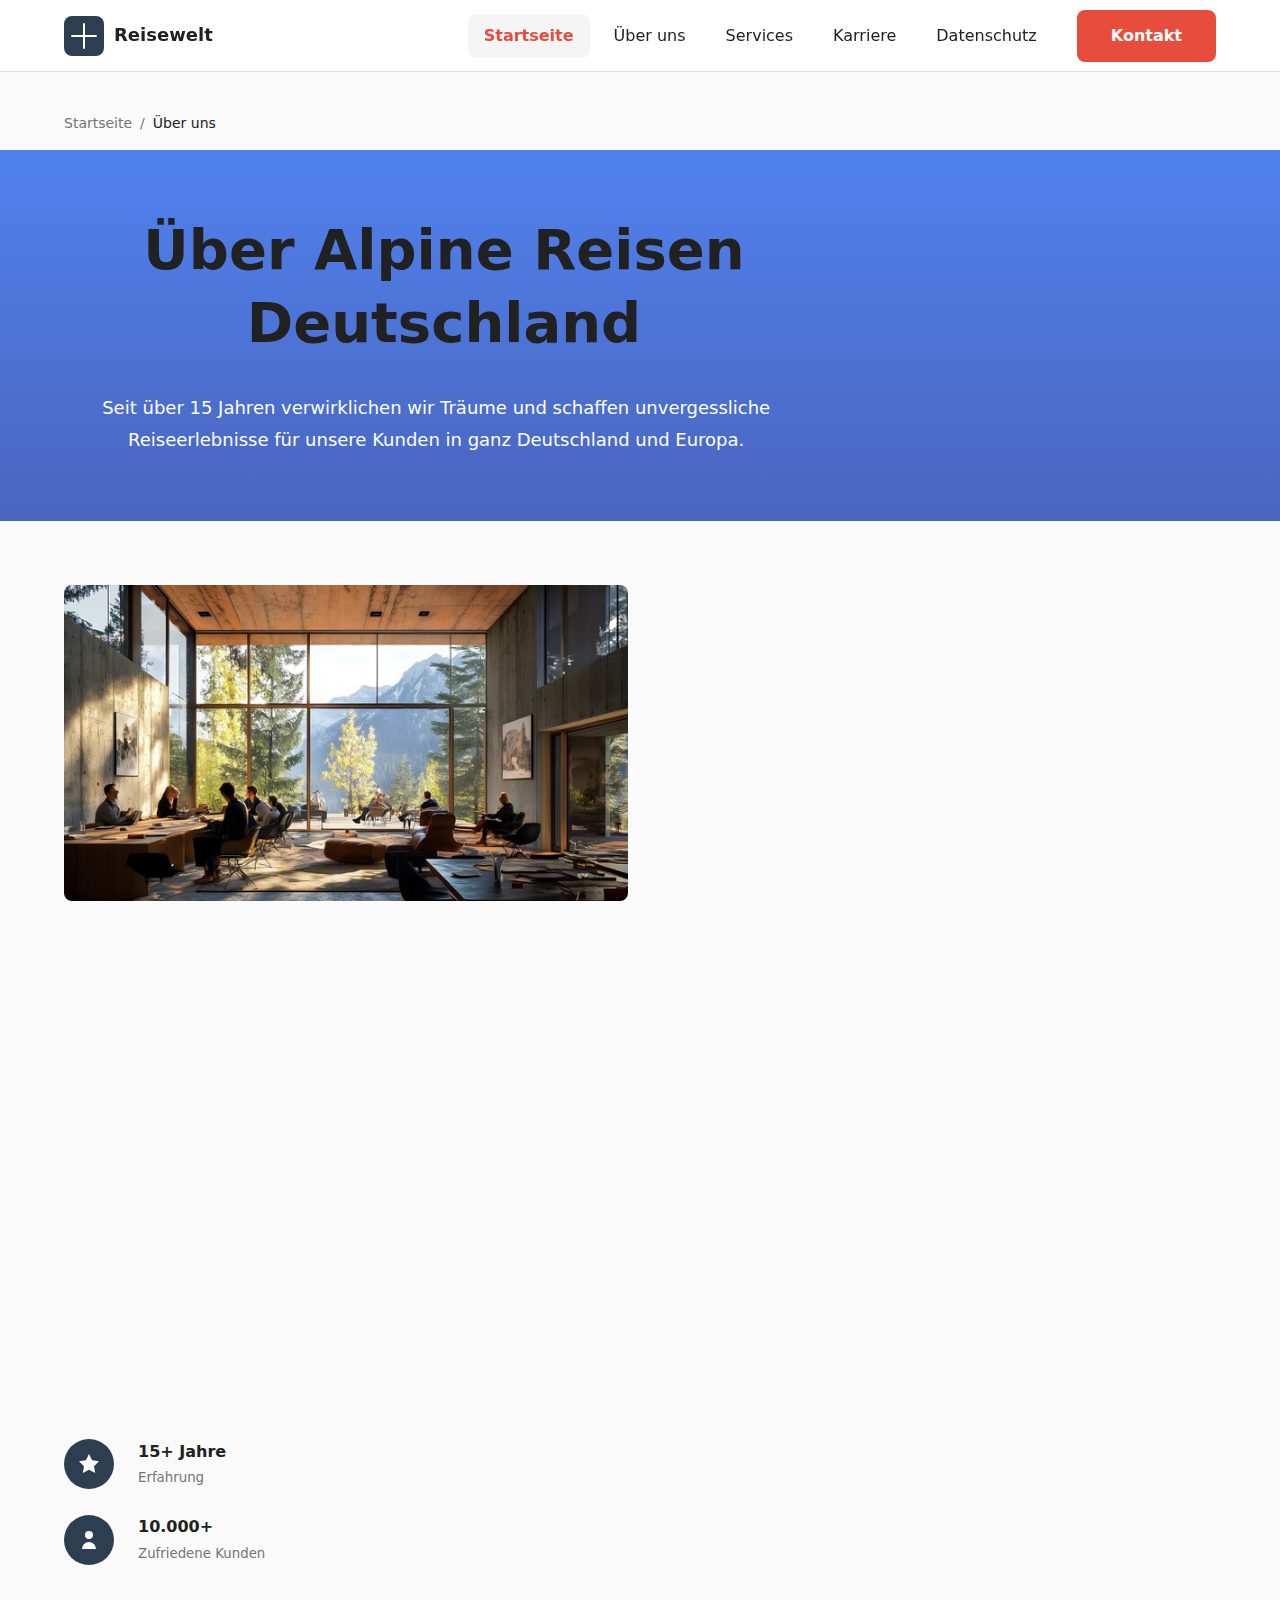
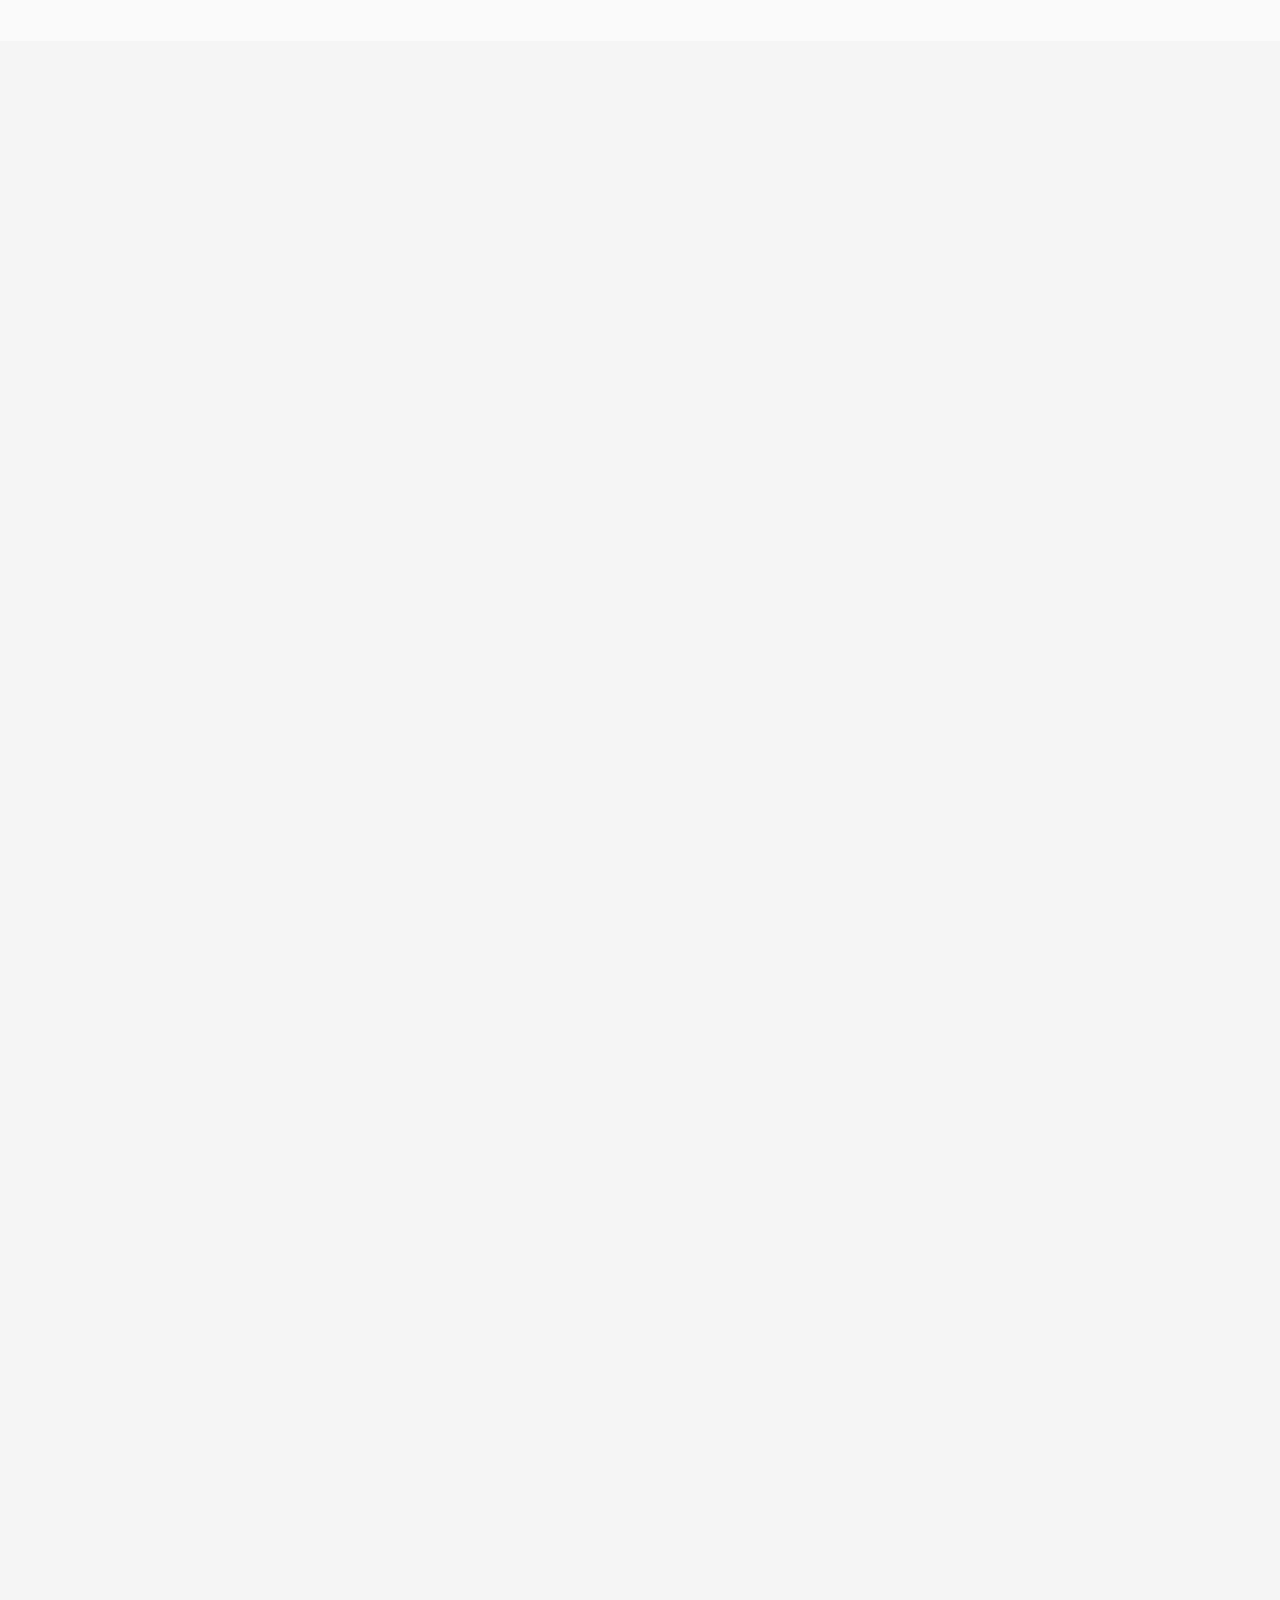
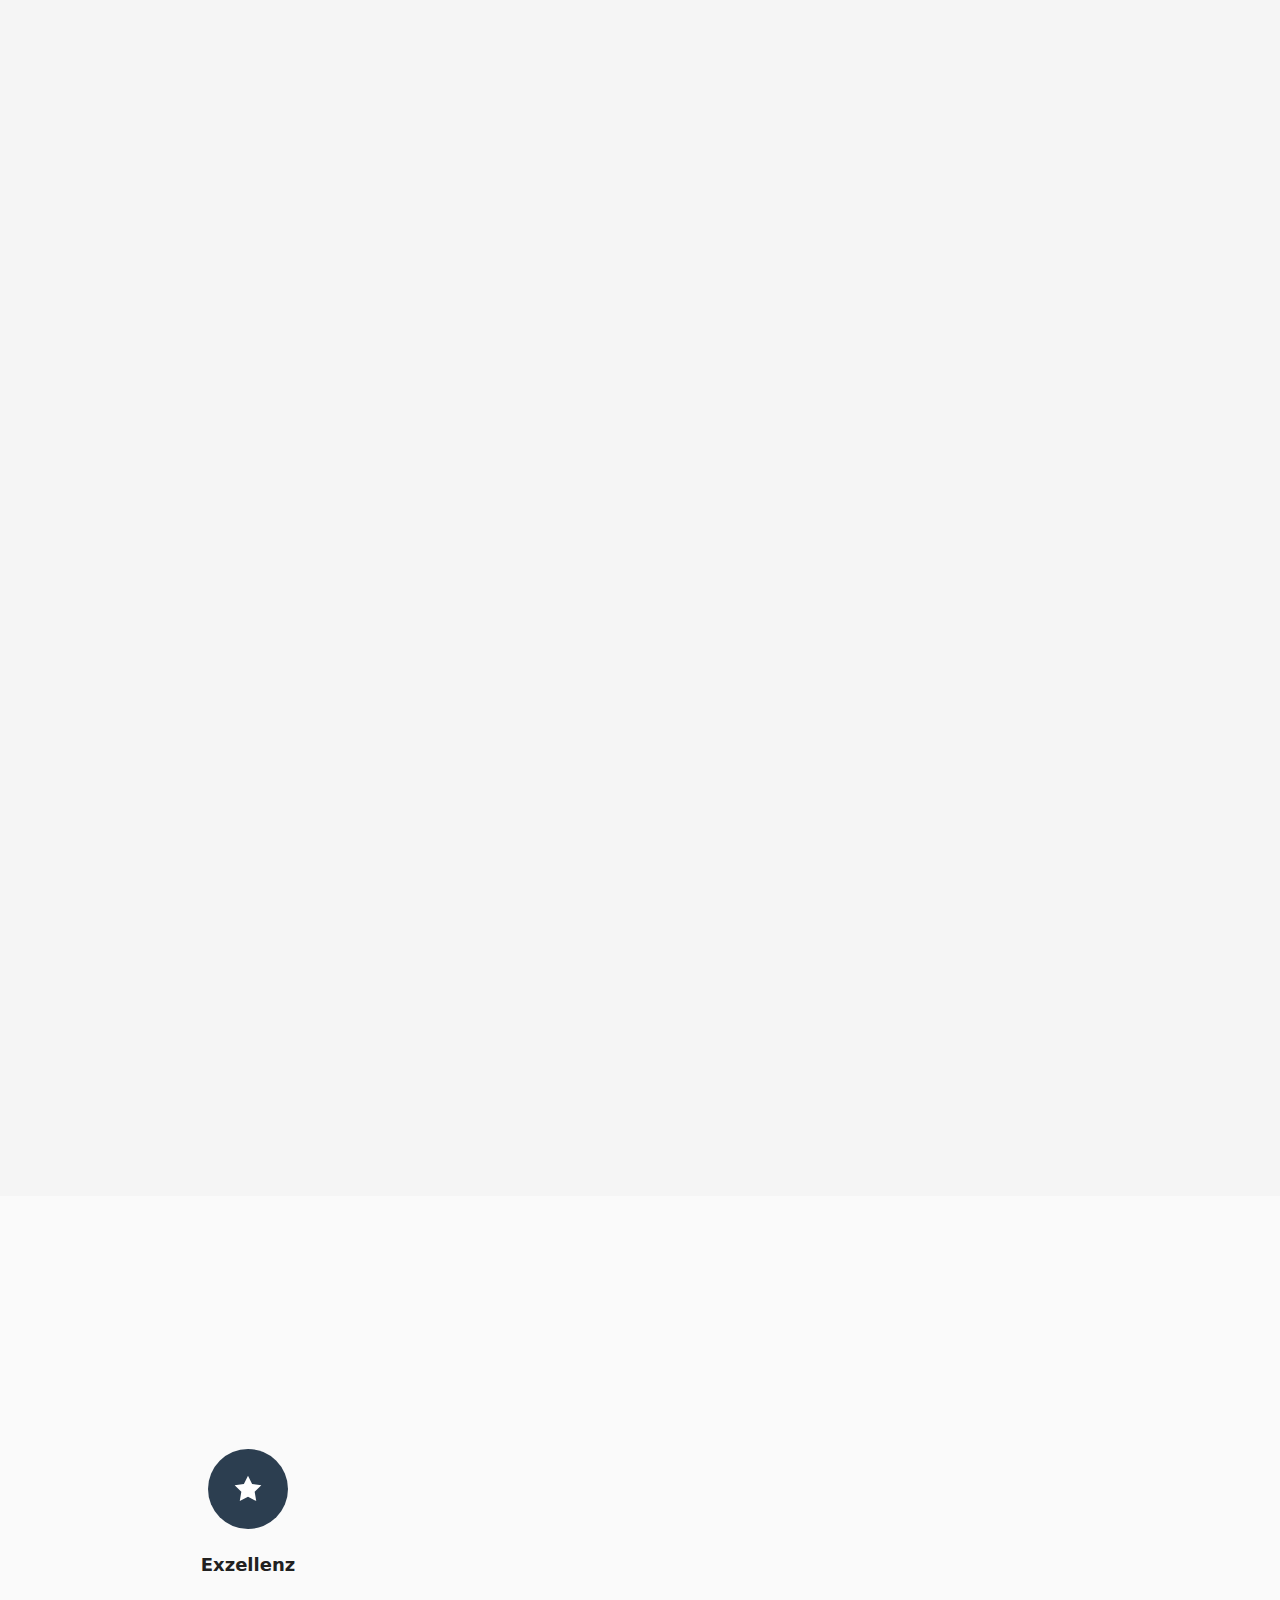
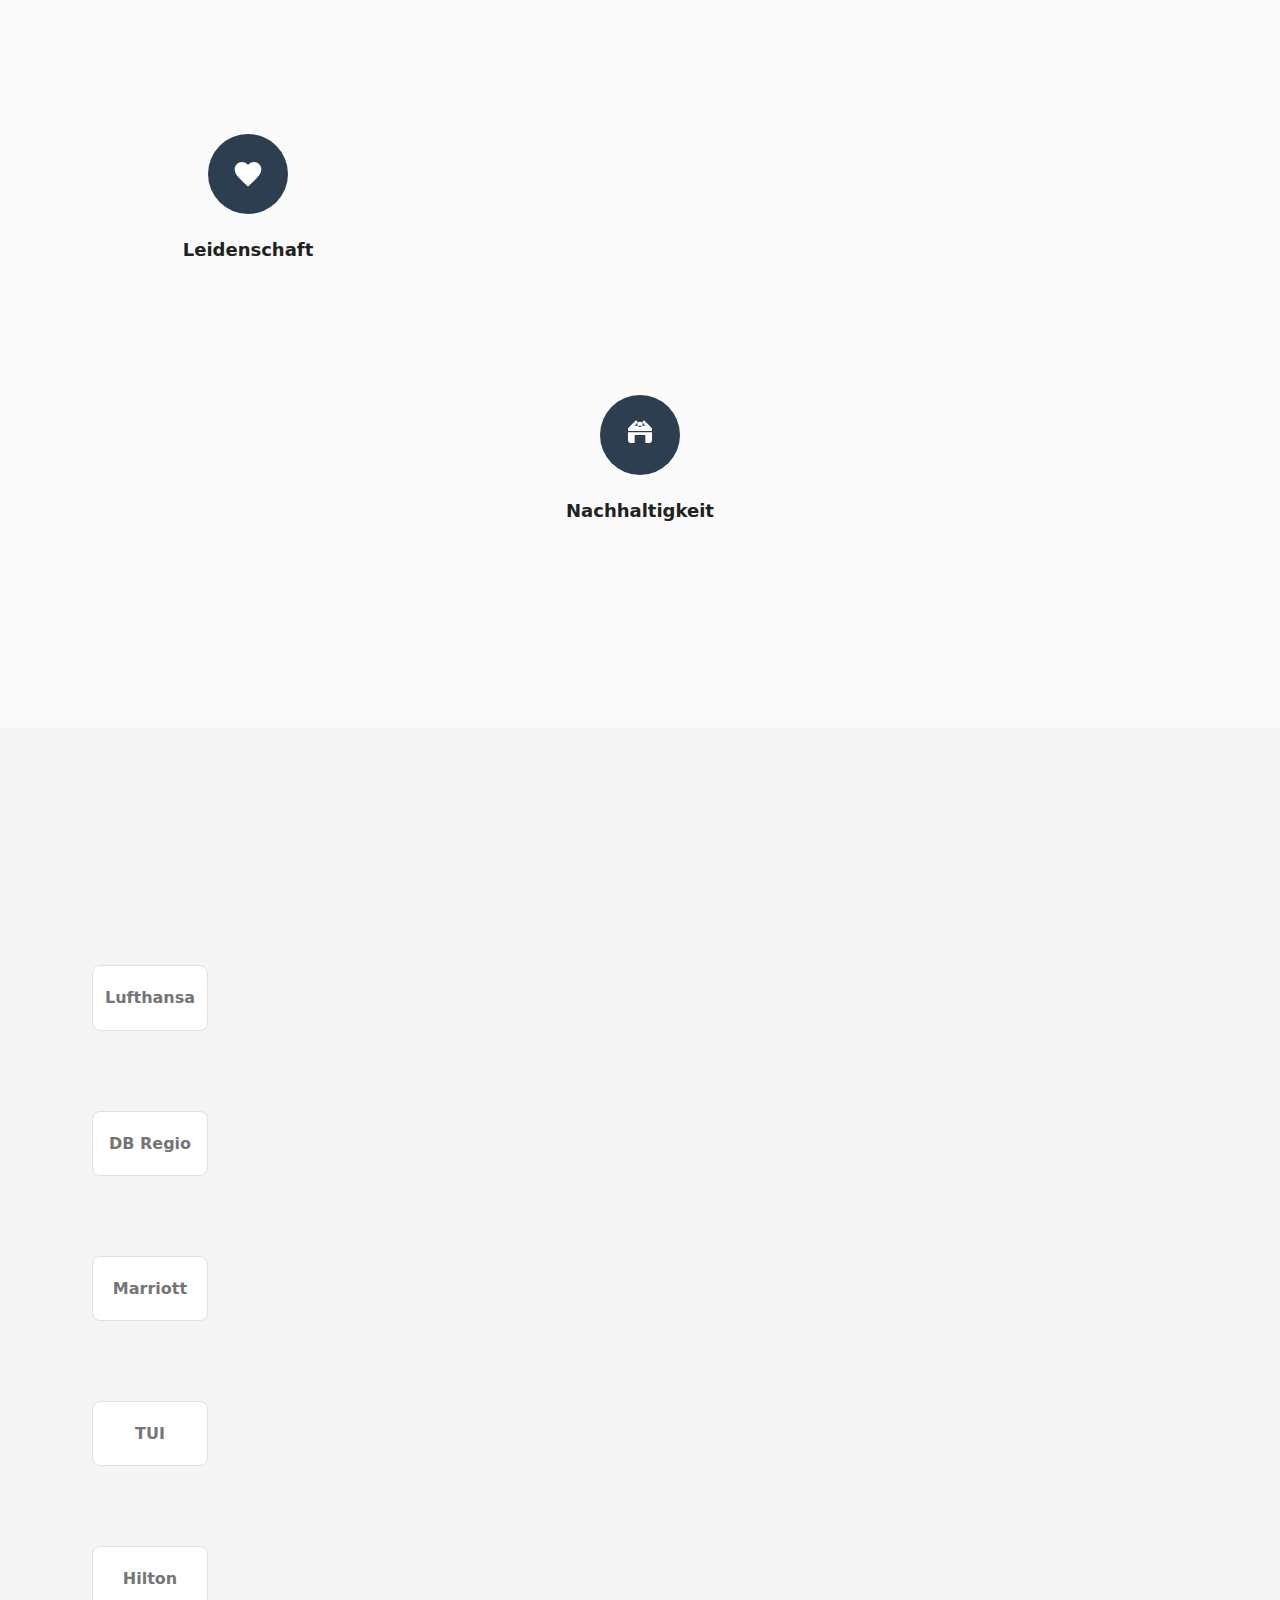
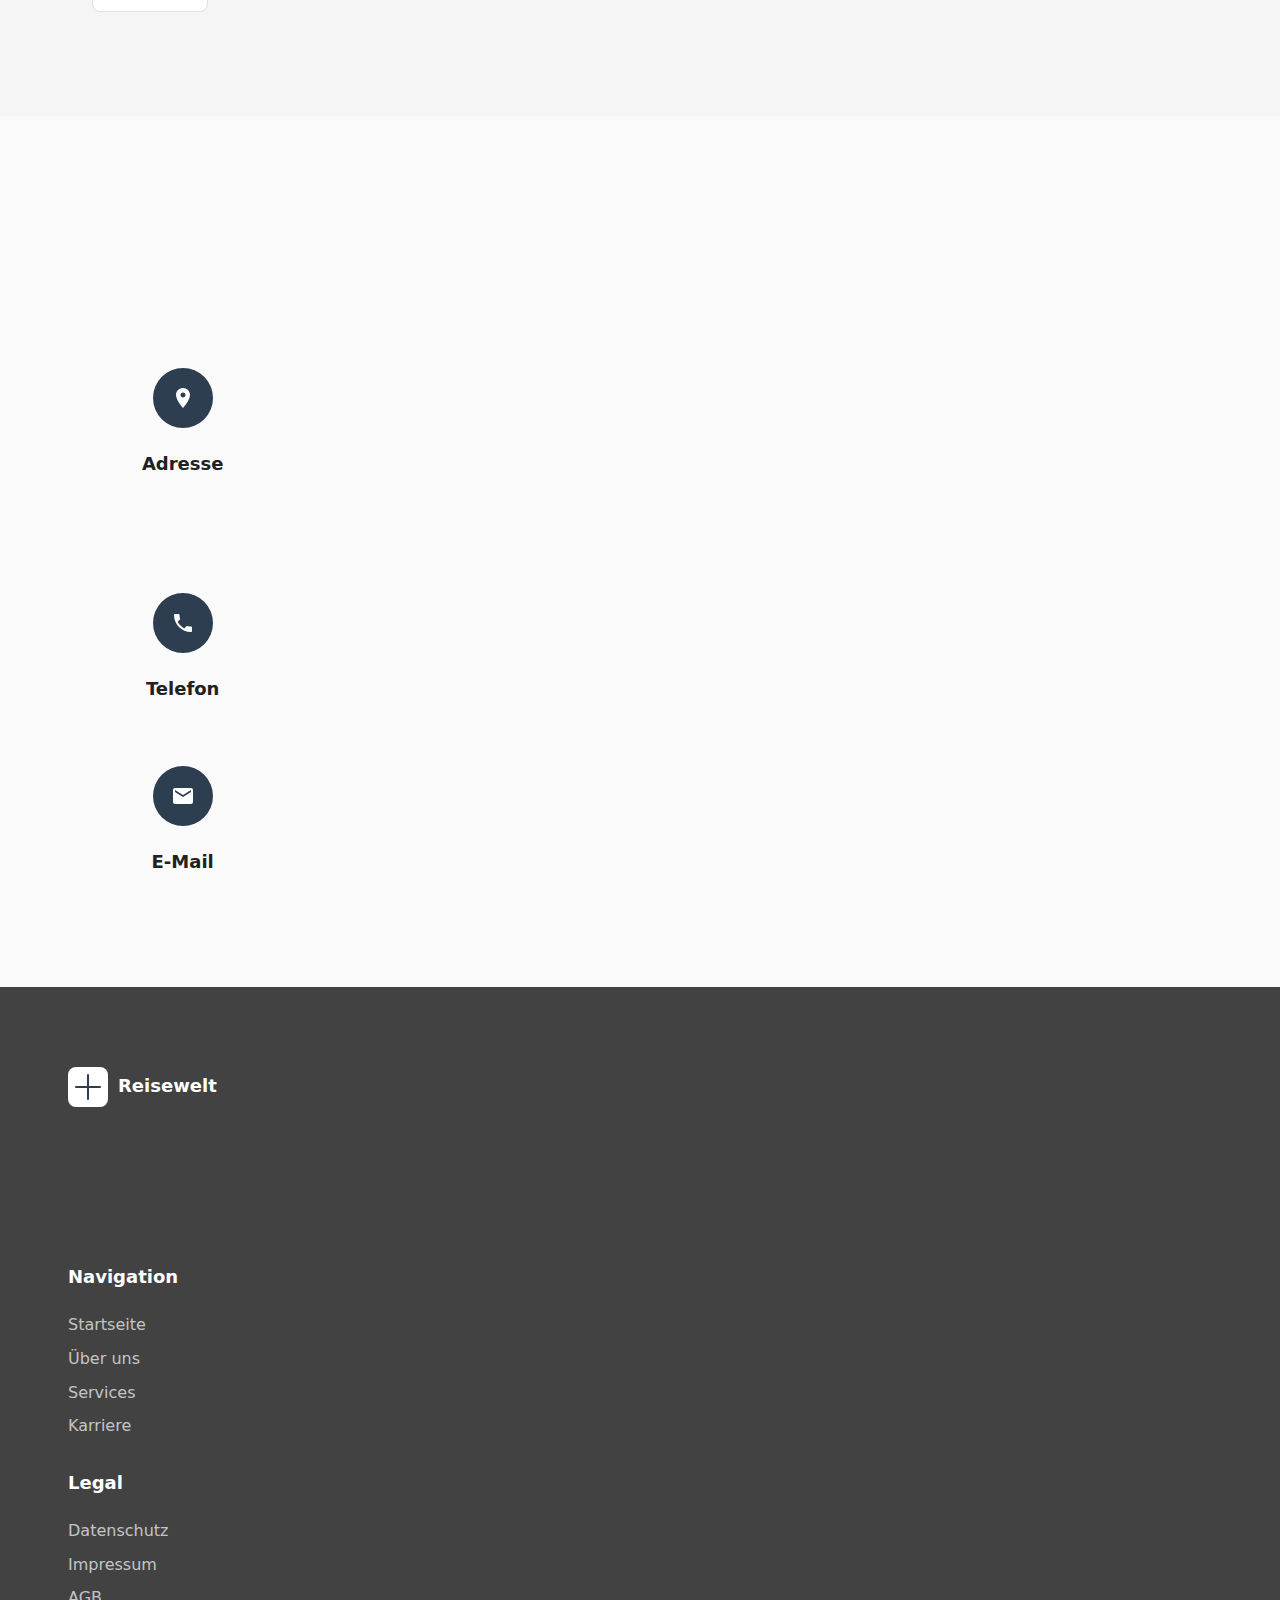
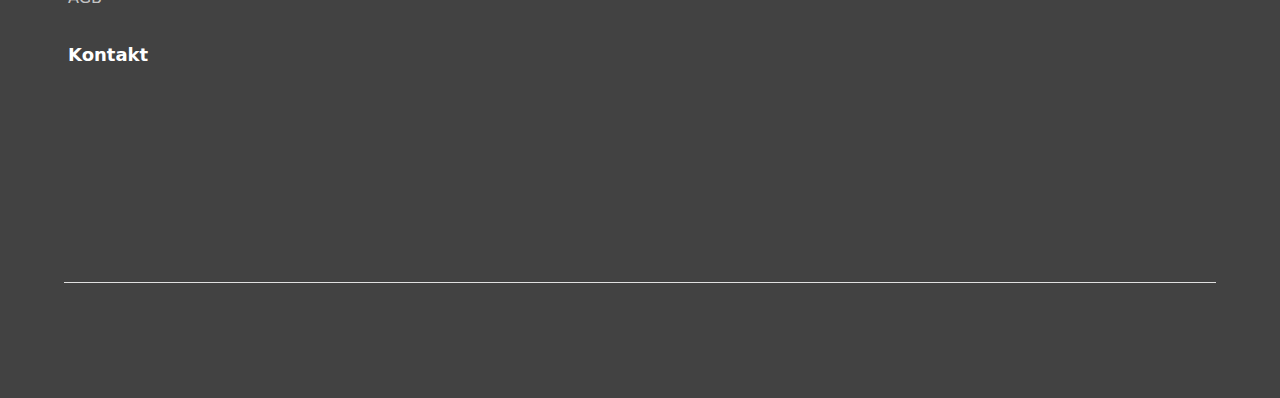
<file: about.html>
<!DOCTYPE html><html lang="de"><head>
  <meta charset="UTF-8">
  <meta name="viewport" content="width=device-width, initial-scale=1.0">
  <title>Über uns - Alpine Reisen Deutschland | Ihre Experten für unvergessliche Reiseerlebnisse</title>
  <meta name="description" content="Erfahren Sie mehr über Alpine Reisen Deutschland - Ihr vertrauensvoller Partner für außergewöhnliche Reiseerlebnisse in Deutschland und Europa. Unser erfahrenes Team steht für Qualität und Service.">
  <meta name="keywords" content="Reisebüro Deutschland, Tourismus, Reiseanbieter, Alpine Reisen, Team, Über uns">
  <link rel="canonical" href="https://domain.com/about.html">
  <!-- Open Graph Meta Tags -->
  <meta property="og:title" content="Über uns - Alpine Reisen Deutschland">
  <meta property="og:description" content="Lernen Sie unser erfahrenes Team und unsere Philosophie kennen. Alpine Reisen Deutschland - Ihr Partner für unvergessliche Reiseerlebnisse.">
  <meta property="og:url" content="https://domain.com/about.html">
  <meta property="og:type" content="website">
  <meta property="og:locale" content="de_DE">
  <!-- Bootstrap CSS -->
  <!-- Custom CSS -->
  <!-- JSON-LD Schema -->
  <link rel="stylesheet" href="style.css">
  <link rel="icon" type="image/png" href="/favicon.png">
  <link rel="apple-touch-icon" href="/apple-touch-icon.png">
 </head>
 <body>
  <header class="l-header navbar navbar-expand-md sticky-top bg-white border-bottom">
   <div class="container">
    <a class="navbar-brand c-logo" href="/"> 
     <svg width="150" height="40" viewBox="0 0 150 40" fill="none" xmlns="http://www.w3.org/2000/svg">
      <rect width="40" height="40" rx="8" fill="var(--color-primary)"></rect> <path d="M8 20h24M20 8v24" stroke="white" stroke-width="2" stroke-linecap="round"></path> <text x="50" y="25" font-family="var(--font-base)" font-size="18" font-weight="700" fill="var(--color-text)">Reisewelt</text>
     </svg> 
    </a>
    <button class="navbar-toggler c-nav__toggle" type="button" data-bs-toggle="collapse" data-bs-target="#navbarNav" aria-controls="navbarNav" aria-expanded="false" aria-label="Navigation umschalten"><span class="navbar-toggler-icon"></span></button>
    <div class="collapse navbar-collapse" id="navbarNav">
     <nav class="navbar-nav ms-auto c-nav" aria-label="Hauptnavigation">
      <a class="nav-link c-nav__item" href="index.html" aria-current="page">Startseite</a> <a class="nav-link c-nav__item" href="about.html">Über uns</a> <a class="nav-link c-nav__item" href="services.html">Services</a> <a class="nav-link c-nav__item" href="careers.html">Karriere</a> <a class="nav-link c-nav__item" href="privacy.html">Datenschutz</a>
     </nav>
     <a href="#contact" class="btn btn-primary ms-md-3">Kontakt</a>
    </div>
   </div>
  </header>
  <!-- Header -->
  <!-- Breadcrumb -->
  <div class="container mt-3">
   <nav aria-label="breadcrumb">
    <ol class="breadcrumb">
     <li class="breadcrumb-item"><a href="index.html">Startseite</a></li>
     <li class="breadcrumb-item active" aria-current="page">Über uns</li>
    </ol>
   </nav>
  </div>
  <!-- Main Content -->
  <main>
   <!-- Hero Section -->
   <section class="l-section py-4 py-md-5" style="background: linear-gradient(rgba(37, 99, 235, 0.8), rgba(30, 64, 175, 0.8)), url('https://images.unsplash.com/photo-1506905925346-21bda4d32df4?ixlib=rb-4.0.3&amp;auto=format&amp;fit=crop&amp;w=1200&amp;q=80') center/cover no-repeat;">
    <div class="container">
     <div class="row justify-content-center text-center text-white">
      <div class="col-lg-8" data-aos="fade-up">
       <h1 class="display-4 fw-bold mb-4">Über Alpine Reisen Deutschland</h1>
       <p class="lead mb-0">Seit über 15 Jahren verwirklichen wir Träume und schaffen unvergessliche Reiseerlebnisse für unsere Kunden in ganz Deutschland und Europa.</p>
      </div>
     </div>
    </div>
   </section>
   <!-- Company Story Section -->
   <section class="l-section py-4 py-md-5">
    <div class="container">
     <div class="row align-items-center">
      <div class="col-lg-6 mb-4 mb-lg-0" data-aos="fade-right">
       <div class="ratio ratio-4x3">
        <img src="img/1895.jpg" alt="Moderne Büroräume von Alpine Reisen Deutschland, professionelles Arbeitsumfeld, Teamarbeit, Tourismus" class="img-fluid rounded" style="object-fit: cover;" loading="lazy" width="800" height="600">
       </div>
      </div>
      <div class="col-lg-6" data-aos="fade-left">
       <h2 class="h3 fw-bold mb-4">Unsere Geschichte</h2>
       <p class="mb-4">Alpine Reisen Deutschland wurde 2009 mit der Vision gegründet, außergewöhnliche Reiseerlebnisse zu schaffen, die über das Gewöhnliche hinausgehen. Als führender Anbieter für Premium-Reisen haben wir uns darauf spezialisiert, maßgeschneiderte Touren und unvergessliche Abenteuer in den schönsten Regionen Deutschlands und Europas anzubieten.</p>
       <p class="mb-4">Mit unserem Hauptsitz in München und einem erfahrenen Team von Reiseexperten haben wir bereits über 10.000 zufriedene Kunden dabei unterstützt, ihre Traumreisen zu verwirklichen. Unser Fokus liegt auf Qualität, persönlichem Service und nachhaltigen Reiseerlebnissen.</p>
       <div class="row g-3">
        <div class="col-sm-6">
         <div class="d-flex align-items-center">
          <div class="me-3">
           <div class="bg-primary text-white rounded-circle d-flex align-items-center justify-content-center" style="width: 50px; height: 50px;">
            <svg width="24" height="24" viewBox="0 0 24 24" fill="currentColor">
             <path d="M12 2l3.09 6.26L22 9.27l-5 4.87 1.18 6.88L12 17.77l-6.18 3.25L7 14.14 2 9.27l6.91-1.01L12 2z"></path>
            </svg>
           </div>
          </div>
          <div>
           <div class="fw-bold">15+ Jahre</div>
           <small class="text-muted">Erfahrung</small>
          </div>
         </div>
        </div>
        <div class="col-sm-6">
         <div class="d-flex align-items-center">
          <div class="me-3">
           <div class="bg-primary text-white rounded-circle d-flex align-items-center justify-content-center" style="width: 50px; height: 50px;">
            <svg width="24" height="24" viewBox="0 0 24 24" fill="currentColor">
             <path d="M16 7a4 4 0 11-8 0 4 4 0 018 0zM12 14a7 7 0 00-7 7h14a7 7 0 00-7-7z"></path>
            </svg>
           </div>
          </div>
          <div>
           <div class="fw-bold">10.000+</div>
           <small class="text-muted">Zufriedene Kunden</small>
          </div>
         </div>
        </div>
       </div>
      </div>
     </div>
    </div>
   </section>
   <!-- Team Section -->
   <section class="l-section py-4 py-md-5 bg-light">
    <div class="container">
     <div class="row justify-content-center text-center mb-5">
      <div class="col-lg-8" data-aos="fade-up">
       <h2 class="h3 fw-bold mb-4">Unser erfahrenes Team</h2>
       <p class="text-muted">Lernen Sie die Experten kennen, die Ihre Traumreise verwirklichen. Unser Team bringt jahrelange Erfahrung und Leidenschaft für den Tourismus mit.</p>
      </div>
     </div>
     <div class="row g-4">
      <div class="col-lg-4 col-md-6" data-aos="fade-up" data-aos-delay="100">
       <div class="card h-100 d-flex flex-column border-0 shadow-sm">
        <div class="ratio ratio-1x1 mb-3">
         <img src="img/16714.jpg" alt="Michael Weber, Geschäftsführer von Alpine Reisen Deutschland, professionelles Porträt, Führungskraft, Tourismus" class="img-fluid rounded-circle" style="object-fit: cover;" loading="lazy" width="400" height="400">
        </div>
        <div class="card-body text-center d-flex flex-column">
         <h5 class="card-title fw-bold">Michael Weber</h5>
         <p class="text-primary mb-3">Geschäftsführer &amp; Gründer</p>
         <p class="card-text text-muted mb-4">Mit über 20 Jahren Erfahrung in der Tourismusbranche leitet Michael unser Unternehmen mit Leidenschaft und Vision. Seine Expertise in der Entwicklung einzigartiger Reiseerlebnisse macht jeden Urlaub unvergesslich.</p>
         <div class="mt-auto">
          <small class="text-muted">Spezialisierung: Premium-Reisen &amp; Strategieentwicklung</small>
         </div>
        </div>
       </div>
      </div>
      <div class="col-lg-4 col-md-6" data-aos="fade-up" data-aos-delay="200">
       <div class="card h-100 d-flex flex-column border-0 shadow-sm">
        <div class="ratio ratio-1x1 mb-3">
         <img src="img/337828.jpg" alt="Sarah Müller, Reiseberaterin bei Alpine Reisen Deutschland, freundliches Lächeln, Kundenservice, professionell" class="img-fluid rounded-circle" style="object-fit: cover;" loading="lazy" width="400" height="400">
        </div>
        <div class="card-body text-center d-flex flex-column">
         <h5 class="card-title fw-bold">Sarah Müller</h5>
         <p class="text-primary mb-3">Senior Reiseberaterin</p>
         <p class="card-text text-muted mb-4">Sarah ist unsere Expertin für Kulturreisen und individuelle Touren. Mit ihrer herzlichen Art und ihrem umfangreichen Wissen über europäische Reiseziele berät sie unsere Kunden kompetent und einfühlsam.</p>
         <div class="mt-auto">
          <small class="text-muted">Spezialisierung: Kulturreisen &amp; Individualtouren</small>
         </div>
        </div>
       </div>
      </div>
      <div class="col-lg-4 col-md-6 mx-auto" data-aos="fade-up" data-aos-delay="300">
       <div class="card h-100 d-flex flex-column border-0 shadow-sm">
        <div class="ratio ratio-1x1 mb-3">
         <img src="img/19357.jpg" alt="Thomas Schmidt, Operations Manager bei Alpine Reisen Deutschland, professioneller Mann, Teamleiter, Business" class="img-fluid rounded-circle" style="object-fit: cover;" loading="lazy" width="400" height="400">
        </div>
        <div class="card-body text-center d-flex flex-column">
         <h5 class="card-title fw-bold">Thomas Schmidt</h5>
         <p class="text-primary mb-3">Operations Manager</p>
         <p class="card-text text-muted mb-4">Thomas sorgt dafür, dass alle Reisen reibungslos ablaufen. Als unser Operations Manager koordiniert er Partner, Hotels und Transportmittel, um sicherzustellen, dass jede Reise perfekt organisiert ist.</p>
         <div class="mt-auto">
          <small class="text-muted">Spezialisierung: Logistik &amp; Partnerbeziehungen</small>
         </div>
        </div>
       </div>
      </div>
     </div>
    </div>
   </section>
   <!-- Values Section -->
   <section class="l-section py-4 py-md-5">
    <div class="container">
     <div class="row justify-content-center text-center mb-5">
      <div class="col-lg-8" data-aos="fade-up">
       <h2 class="h3 fw-bold mb-4">Unsere Werte</h2>
       <p class="text-muted">Diese Grundsätze leiten uns bei allem, was wir tun, und stehen im Mittelpunkt unserer Unternehmensphilosophie.</p>
      </div>
     </div>
     <div class="row g-4">
      <div class="col-lg-4 col-md-6" data-aos="fade-up" data-aos-delay="100">
       <div class="text-center">
        <div class="mb-3">
         <div class="bg-primary text-white rounded-circle d-inline-flex align-items-center justify-content-center" style="width: 80px; height: 80px;">
          <svg width="32" height="32" viewBox="0 0 24 24" fill="currentColor">
           <path d="M12 2l3.09 6.26L22 9.27l-5 4.87 1.18 6.88L12 17.77l-6.18 3.25L7 14.14 2 9.27l6.91-1.01L12 2z"></path>
          </svg>
         </div>
        </div>
        <h4 class="h5 fw-bold mb-3">Exzellenz</h4>
        <p class="text-muted">Wir streben in allem, was wir tun, nach höchster Qualität und übertreffen kontinuierlich die Erwartungen unserer Kunden.</p>
       </div>
      </div>
      <div class="col-lg-4 col-md-6" data-aos="fade-up" data-aos-delay="200">
       <div class="text-center">
        <div class="mb-3">
         <div class="bg-primary text-white rounded-circle d-inline-flex align-items-center justify-content-center" style="width: 80px; height: 80px;">
          <svg width="32" height="32" viewBox="0 0 24 24" fill="currentColor">
           <path d="M12 21.35l-1.45-1.32C5.4 15.36 2 12.28 2 8.5 2 5.42 4.42 3 7.5 3c1.74 0 3.41.81 4.5 2.09C13.09 3.81 14.76 3 16.5 3 19.58 3 22 5.42 22 8.5c0 3.78-3.4 6.86-8.55 11.54L12 21.35z"></path>
          </svg>
         </div>
        </div>
        <h4 class="h5 fw-bold mb-3">Leidenschaft</h4>
        <p class="text-muted">Unsere Begeisterung für das Reisen und die Entdeckung neuer Orte spiegelt sich in jedem Reiseerlebnis wider, das wir schaffen.</p>
       </div>
      </div>
      <div class="col-lg-4 col-md-6 mx-auto" data-aos="fade-up" data-aos-delay="300">
       <div class="text-center">
        <div class="mb-3">
         <div class="bg-primary text-white rounded-circle d-inline-flex align-items-center justify-content-center" style="width: 80px; height: 80px;">
          <svg width="32" height="32" viewBox="0 0 24 24" fill="currentColor">
           <path d="M12 2C13.1 2 14 2.9 14 4C14 5.1 13.1 6 12 6C10.9 6 10 5.1 10 4C10 2.9 10.9 2 12 2ZM21 9V7L15 1L13.5 2.5L16.17 5.17C15.24 5.06 14.24 5 13.17 5H10.83C9.76 5 8.76 5.06 7.83 5.17L10.5 2.5L9 1L3 7V9H21ZM3 10V16C3 17.1 3.9 18 5 18H8V12H16V18H19C20.1 18 21 17.1 21 16V10H3Z"></path>
          </svg>
         </div>
        </div>
        <h4 class="h5 fw-bold mb-3">Nachhaltigkeit</h4>
        <p class="text-muted">Wir sind verantwortungsbewusste Reiseveranstalter und setzen uns für umweltfreundliche und nachhaltige Tourismuspraktiken ein.</p>
       </div>
      </div>
     </div>
    </div>
   </section>
   <!-- Client Logos Section -->
   <section class="l-section py-4 py-md-5 bg-light">
    <div class="container">
     <div class="row justify-content-center text-center mb-4">
      <div class="col-lg-8" data-aos="fade-up">
       <h2 class="h4 fw-bold mb-3">Vertrauen Sie auf unsere Partnerschaften</h2>
       <p class="text-muted mb-4">Wir arbeiten mit führenden Unternehmen der Reisebranche zusammen, um Ihnen die besten Erlebnisse zu bieten.</p>
      </div>
     </div>
     <div class="row align-items-center justify-content-center g-4" data-aos="fade-up" data-aos-delay="200">
      <div class="col-6 col-md-3 col-lg-2 text-center">
       <div class="p-3">
        <div class="ratio ratio-16x9">
         <div class="d-flex align-items-center justify-content-center bg-white rounded border">
          <span class="fw-bold text-muted fs-6">Lufthansa</span>
         </div>
        </div>
       </div>
      </div>
      <div class="col-6 col-md-3 col-lg-2 text-center">
       <div class="p-3">
        <div class="ratio ratio-16x9">
         <div class="d-flex align-items-center justify-content-center bg-white rounded border">
          <span class="fw-bold text-muted fs-6">DB Regio</span>
         </div>
        </div>
       </div>
      </div>
      <div class="col-6 col-md-3 col-lg-2 text-center">
       <div class="p-3">
        <div class="ratio ratio-16x9">
         <div class="d-flex align-items-center justify-content-center bg-white rounded border">
          <span class="fw-bold text-muted fs-6">Marriott</span>
         </div>
        </div>
       </div>
      </div>
      <div class="col-6 col-md-3 col-lg-2 text-center">
       <div class="p-3">
        <div class="ratio ratio-16x9">
         <div class="d-flex align-items-center justify-content-center bg-white rounded border">
          <span class="fw-bold text-muted fs-6">TUI</span>
         </div>
        </div>
       </div>
      </div>
      <div class="col-6 col-md-3 col-lg-2 text-center">
       <div class="p-3">
        <div class="ratio ratio-16x9">
         <div class="d-flex align-items-center justify-content-center bg-white rounded border">
          <span class="fw-bold text-muted fs-6">Hilton</span>
         </div>
        </div>
       </div>
      </div>
     </div>
    </div>
   </section>
   <!-- Contact Info Section -->
   <section class="l-section py-4 py-md-5">
    <div class="container">
     <div class="row justify-content-center">
      <div class="col-lg-8" data-aos="fade-up">
       <div class="text-center mb-5">
        <h2 class="h3 fw-bold mb-4">Kontaktieren Sie uns</h2>
        <p class="text-muted">Haben Sie Fragen oder möchten Sie Ihre nächste Reise planen? Unser Team steht Ihnen gerne zur Verfügung.</p>
       </div>
       <div class="row g-4">
        <div class="col-md-4 text-center">
         <div class="mb-3">
          <div class="bg-primary text-white rounded-circle d-inline-flex align-items-center justify-content-center" style="width: 60px; height: 60px;">
           <svg width="24" height="24" viewBox="0 0 24 24" fill="currentColor">
            <path d="M12 2C8.13 2 5 5.13 5 9c0 5.25 7 13 7 13s7-7.75 7-13c0-3.87-3.13-7-7-7zm0 9.5c-1.38 0-2.5-1.12-2.5-2.5s1.12-2.5 2.5-2.5 2.5 1.12 2.5 2.5-1.12 2.5-2.5 2.5z"></path>
           </svg>
          </div>
         </div>
         <h5 class="fw-bold mb-2">Adresse</h5>
         <p class="text-muted mb-0">Bahnhofstraße 45
          <br>
          80335 München
          <br>
          Deutschland</p>
        </div>
        <div class="col-md-4 text-center">
         <div class="mb-3">
          <div class="bg-primary text-white rounded-circle d-inline-flex align-items-center justify-content-center" style="width: 60px; height: 60px;">
           <svg width="24" height="24" viewBox="0 0 24 24" fill="currentColor">
            <path d="M6.62 10.79c1.44 2.83 3.76 5.14 6.59 6.59l2.2-2.2c.27-.27.67-.36 1.02-.24 1.12.37 2.33.57 3.57.57.55 0 1 .45 1 1V20c0 .55-.45 1-1 1-9.39 0-17-7.61-17-17 0-.55.45-1 1-1h3.5c.55 0 1 .45 1 1 0 1.25.2 2.45.57 3.57.11.35.03.74-.25 1.02l-2.2 2.2z"></path>
           </svg>
          </div>
         </div>
         <h5 class="fw-bold mb-2">Telefon</h5>
         <p class="text-muted mb-0"><a href="tel:+4989123456789" class="text-decoration-none text-muted">+49 (89) 123 456 789</a></p>
        </div>
        <div class="col-md-4 text-center">
         <div class="mb-3">
          <div class="bg-primary text-white rounded-circle d-inline-flex align-items-center justify-content-center" style="width: 60px; height: 60px;">
           <svg width="24" height="24" viewBox="0 0 24 24" fill="currentColor">
            <path d="M20 4H4c-1.1 0-1.99.9-1.99 2L2 18c0 1.1.9 2 2 2h16c1.1 0 2-.9 2-2V6c0-1.1-.9-2-2-2zm0 4l-8 5-8-5V6l8 5 8-5v2z"></path>
           </svg>
          </div>
         </div>
         <h5 class="fw-bold mb-2">E-Mail</h5>
         <p class="text-muted mb-0"><a href="mailto:info@domain.com" class="text-decoration-none text-muted">info@domain.com</a></p>
        </div>
       </div>
      </div>
     </div>
    </div>
   </section>
  </main>
  <!-- Footer -->
  <!-- Bootstrap JS -->
  <!-- AOS Animation Library -->
  <!-- Custom JavaScript -->
  <footer class="l-footer bg-dark text-white py-4 py-md-5">
   <div class="container">
    <div class="row g-4">
     <div class="col-lg-4">
      <div class="c-logo mb-3">
       <svg width="150" height="40" viewBox="0 0 150 40" fill="none" xmlns="http://www.w3.org/2000/svg">
        <rect width="40" height="40" rx="8" fill="white"></rect> <path d="M8 20h24M20 8v24" stroke="var(--color-primary)" stroke-width="2" stroke-linecap="round"></path> <text x="50" y="25" font-family="var(--font-base)" font-size="18" font-weight="700" fill="white">Reisewelt</text>
       </svg>
      </div>
      <p>Ihr vertrauensvoller Partner für unvergessliche Deutschland-Reisen. Expertise, Leidenschaft und persönlicher Service seit über 25 Jahren.</p>
     </div>
     <div class="col-md-6 col-lg-2">
      <h5 class="fw-bold mb-3">Navigation</h5>
      <ul class="list-unstyled">
       <li><a href="index.html" class="text-white-50 text-decoration-none">Startseite</a></li>
       <li><a href="about.html" class="text-white-50 text-decoration-none">Über uns</a></li>
       <li><a href="services.html" class="text-white-50 text-decoration-none">Services</a></li>
       <li><a href="careers.html" class="text-white-50 text-decoration-none">Karriere</a></li>
      </ul>
     </div>
     <div class="col-md-6 col-lg-2">
      <h5 class="fw-bold mb-3">Legal</h5>
      <ul class="list-unstyled">
       <li><a href="privacy.html" class="text-white-50 text-decoration-none">Datenschutz</a></li>
       <li><a href="privacy.html" class="text-white-50 text-decoration-none">Impressum</a></li>
       <li><a href="privacy.html" class="text-white-50 text-decoration-none">AGB</a></li>
      </ul>
     </div>
     <div class="col-lg-4">
      <h5 class="fw-bold mb-3">Kontakt</h5>
      <p class="mb-1">Reisewelt Deutschland GmbH</p>
      <p class="mb-1">Unter den Linden 77</p>
      <p class="mb-1">10117 Berlin, Deutschland</p>
      <p class="mb-1">Telefon: <a href="tel:+493012345678" class="text-white-50 text-decoration-none">+49-30-12345678</a></p>
      <p class="mb-1">E-Mail: <a href="mailto:info@domain.com" class="text-white-50 text-decoration-none">info@domain.com</a></p>
     </div>
    </div>
    <hr class="my-4 border-secondary">
    <div class="row align-items-center">
     <div class="col-md-6">
      <p class="mb-0">© 2025 Reisewelt Deutschland. Alle Rechte vorbehalten.</p>
     </div>
     <div class="col-md-6 text-md-end">
      <p class="mb-0 text-white-50">Professionelle Tourismusberatung</p>
     </div>
    </div>
   </div>
  </footer>
  <script src="script.js" defer=""></script>
 
</body></html>
</file>
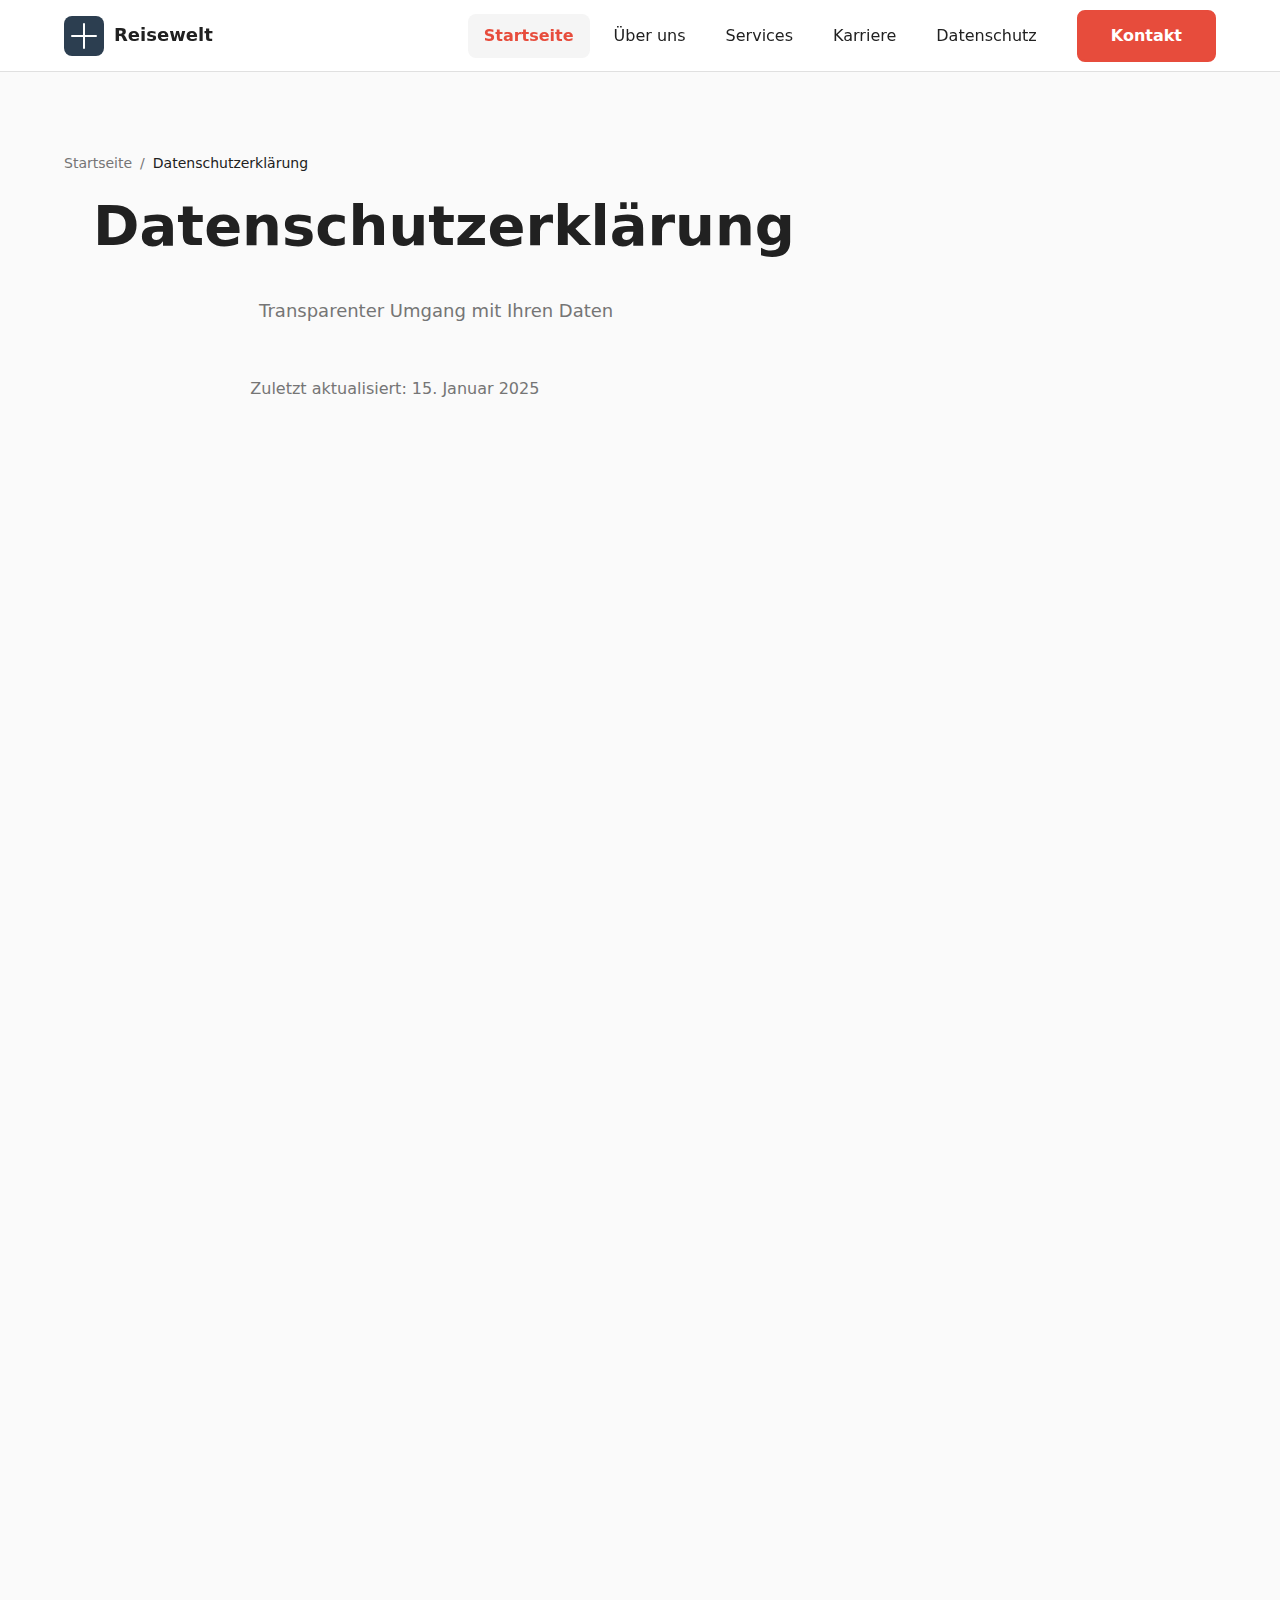
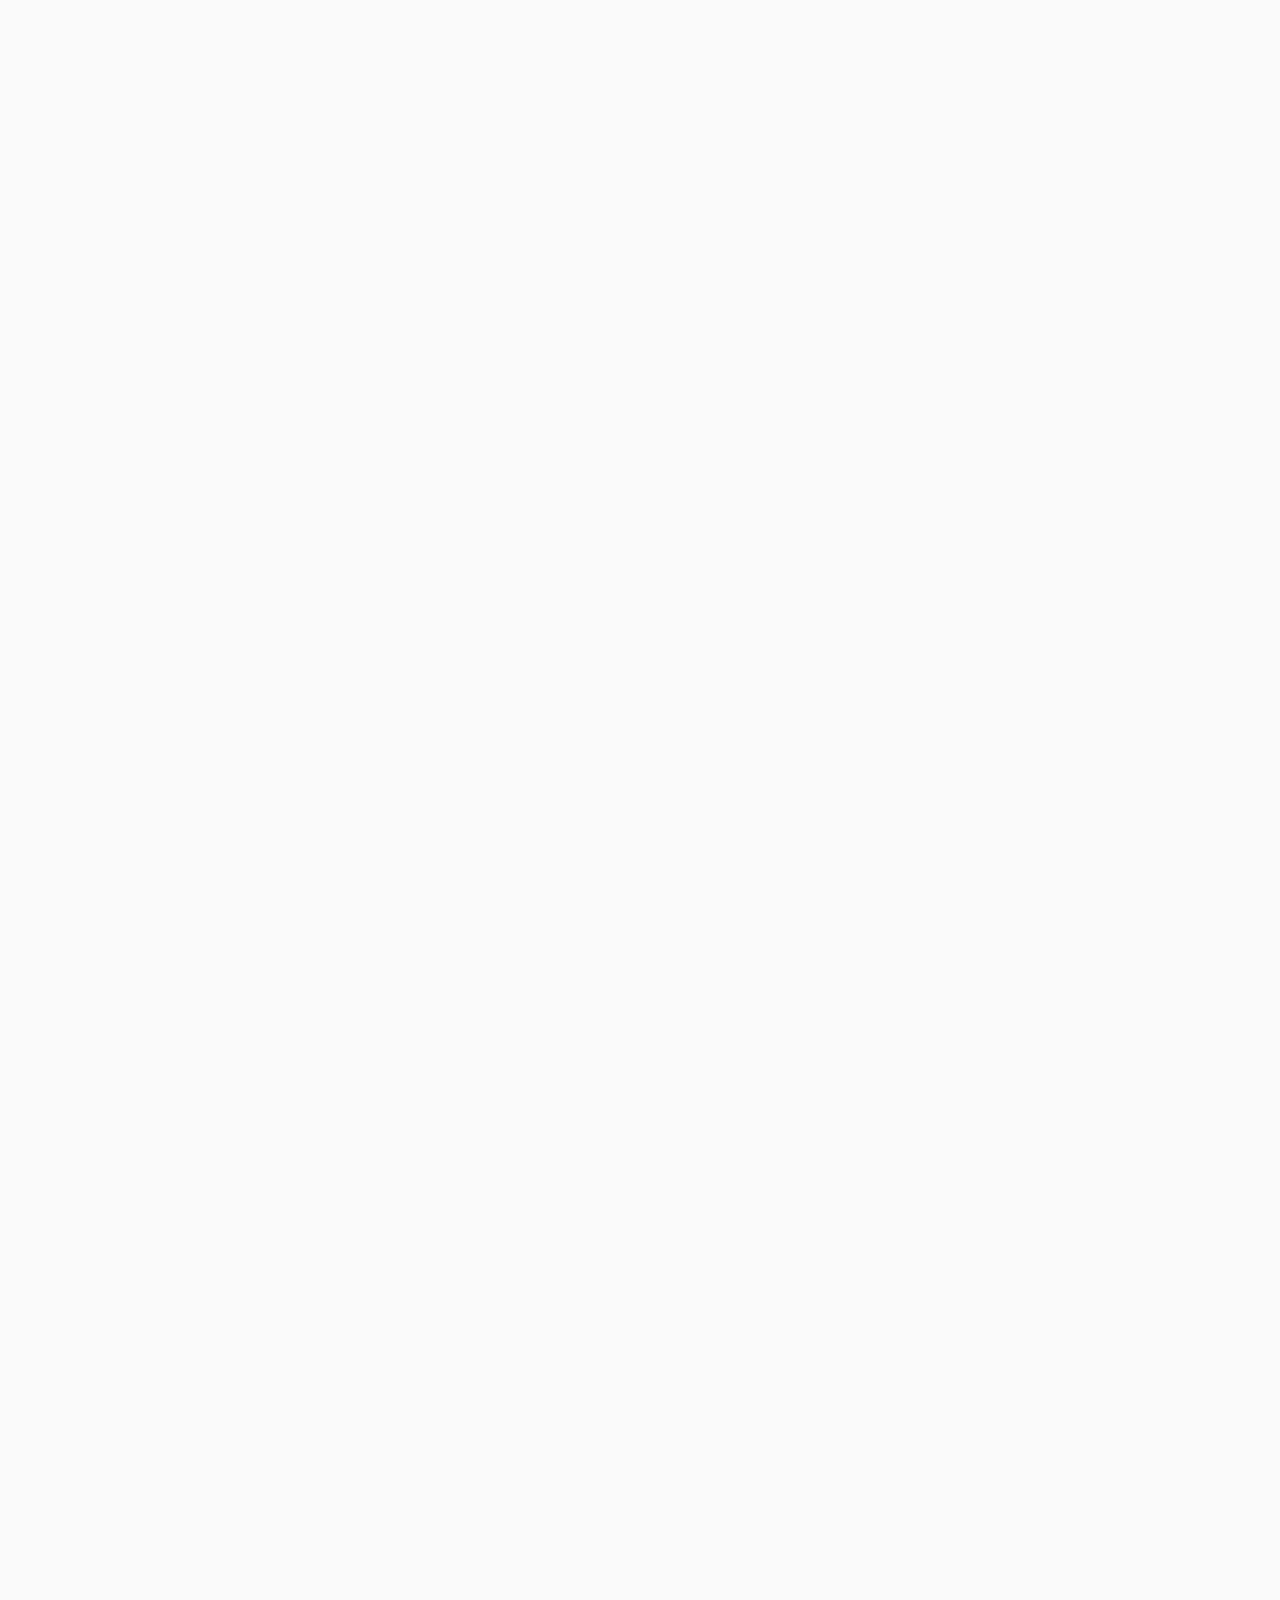
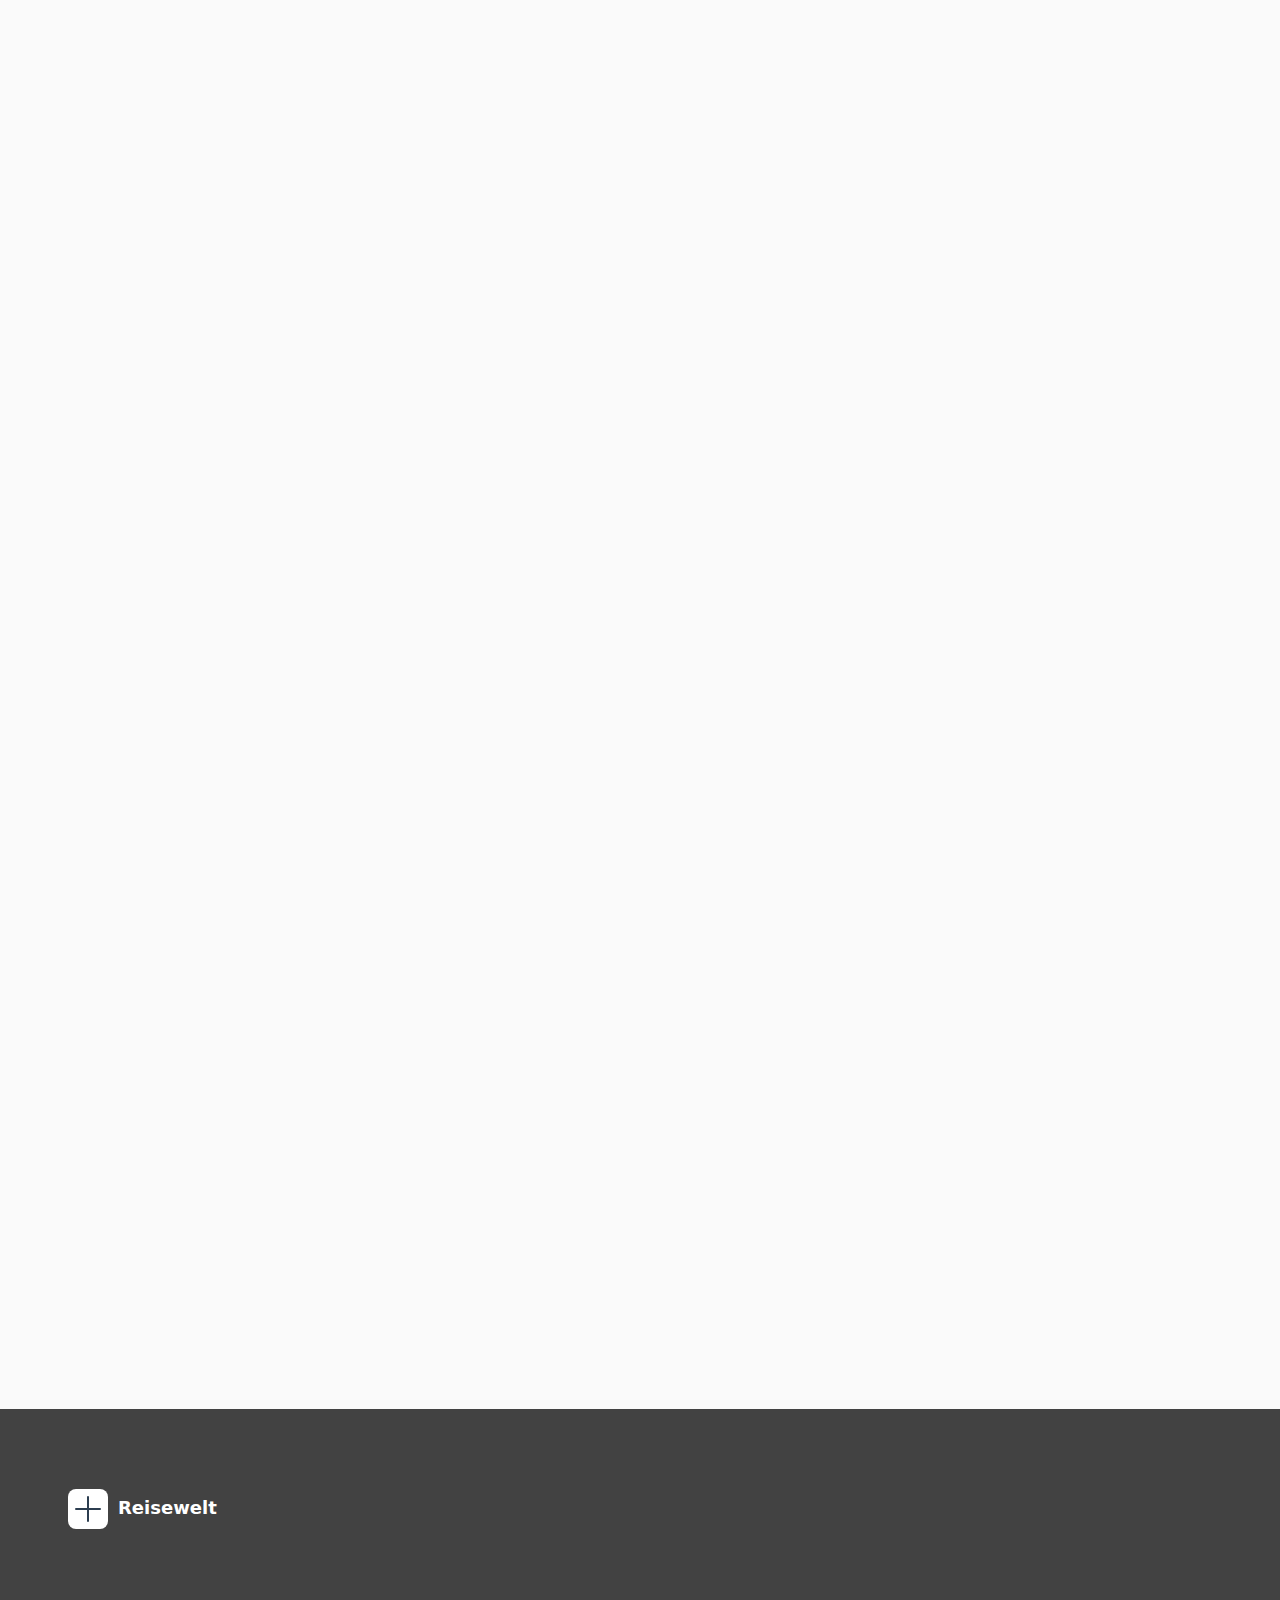
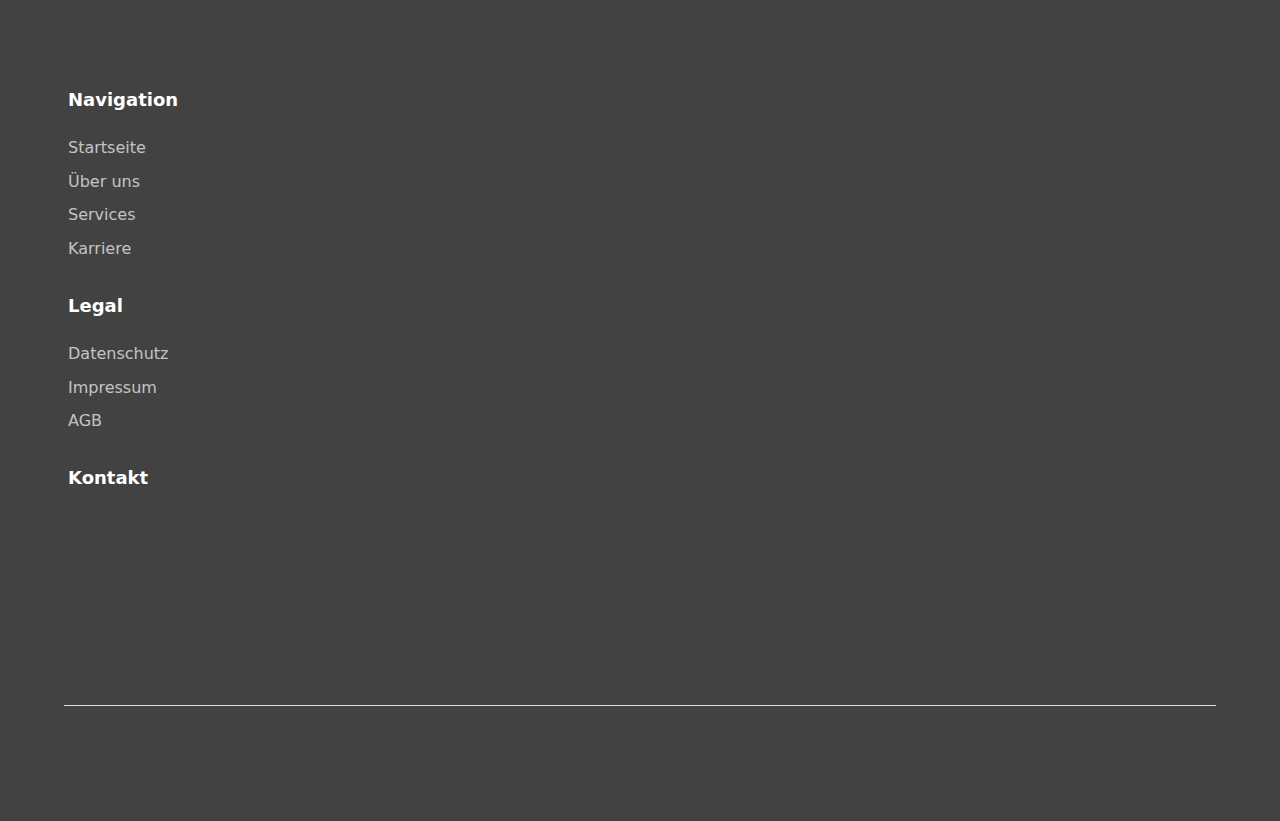
<file: privacy.html>
<!doctype html>
<html lang="de">
 <head>
  <meta charset="UTF-8">
  <meta name="viewport" content="width=device-width, initial-scale=1.0">
  <title>Datenschutzerklärung - TouristikZentrale</title>
  <meta name="description" content="Datenschutzerklärung der TouristikZentrale - Erfahren Sie, wie wir Ihre persönlichen Daten schützen und verwenden.">
  <meta property="og:title" content="Datenschutzerklärung - TouristikZentrale">
  <meta property="og:description" content="Datenschutzerklärung der TouristikZentrale - Erfahren Sie, wie wir Ihre persönlichen Daten schützen und verwenden.">
  <meta property="og:type" content="website">
  <meta property="og:url" content="https://domain.com/privacy.html">
  <link rel="canonical" href="https://domain.com/privacy.html">
  <link rel="stylesheet" href="style.css">
  <link rel="icon" type="image/png" href="/favicon.png">
  <link rel="apple-touch-icon" href="/apple-touch-icon.png">
 </head>
 <body>
  <header class="l-header navbar navbar-expand-md sticky-top bg-white border-bottom">
   <div class="container">
    <a class="navbar-brand c-logo" href="/"> 
     <svg width="150" height="40" viewBox="0 0 150 40" fill="none" xmlns="http://www.w3.org/2000/svg">
      <rect width="40" height="40" rx="8" fill="var(--color-primary)" /> <path d="M8 20h24M20 8v24" stroke="white" stroke-width="2" stroke-linecap="round" /> <text x="50" y="25" font-family="var(--font-base)" font-size="18" font-weight="700" fill="var(--color-text)">Reisewelt</text>
     </svg> 
    </a>
    <button class="navbar-toggler c-nav__toggle" type="button" data-bs-toggle="collapse" data-bs-target="#navbarNav" aria-controls="navbarNav" aria-expanded="false" aria-label="Navigation umschalten"><span class="navbar-toggler-icon"></span></button>
    <div class="collapse navbar-collapse" id="navbarNav">
     <nav class="navbar-nav ms-auto c-nav" aria-label="Hauptnavigation">
      <a class="nav-link c-nav__item" href="index.html" aria-current="page">Startseite</a> <a class="nav-link c-nav__item" href="about.html">Über uns</a> <a class="nav-link c-nav__item" href="services.html">Services</a> <a class="nav-link c-nav__item" href="careers.html">Karriere</a> <a class="nav-link c-nav__item" href="privacy.html">Datenschutz</a>
     </nav>
     <a href="#contact" class="btn btn-primary ms-md-3">Kontakt</a>
    </div>
   </div>
  </header>
  <main>
   <section class="l-section py-4 py-md-5" id="privacy-hero">
    <div class="container">
     <nav aria-label="breadcrumb">
      <ol class="breadcrumb">
       <li class="breadcrumb-item"><a href="index.html">Startseite</a></li>
       <li class="breadcrumb-item active" aria-current="page">Datenschutzerklärung</li>
      </ol>
     </nav>
     <div class="row justify-content-center">
      <div class="col-lg-8">
       <h1 class="display-4 mb-4 text-center">Datenschutzerklärung</h1>
       <p class="lead text-center text-muted mb-5">Transparenter Umgang mit Ihren Daten</p>
       <p class="text-muted text-center">Zuletzt aktualisiert: 15. Januar 2025</p>
      </div>
     </div>
    </div>
   </section>
   <section class="l-section py-4 py-md-5" id="privacy-content">
    <div class="container">
     <div class="row justify-content-center">
      <div class="col-lg-8">
       <div class="card border-0 shadow-sm">
        <div class="card-body p-4 p-md-5">
         <h2 class="h3 mb-4">1. Verantwortliche Stelle</h2>
         <p class="mb-4">Verantwortlich für die Datenverarbeitung auf dieser Website ist:</p>
         <address class="mb-5"><strong>TouristikZentrale GmbH</strong>
          <br>
          Alexanderplatz 1
          <br>
          10178 Berlin
          <br>
          Deutschland
          <br>
          <br>
          <strong>Telefon:</strong> +49 30 24753600
          <br>
          <strong>E-Mail:</strong> <a href="mailto:info@domain.com">info@domain.com</a></address>
         <h2 class="h3 mb-4">2. Erhebung und Verarbeitung personenbezogener Daten</h2>
         <p class="mb-4">Wir erheben personenbezogene Daten nur, wenn Sie uns diese freiwillig mitteilen. Dies geschieht insbesondere bei:</p>
         <ul class="mb-5">
          <li>Nutzung unseres Kontaktformulars</li>
          <li>Anmeldung zu unserem Newsletter</li>
          <li>Buchung unserer touristischen Dienstleistungen</li>
          <li>Bewerbungen über unser Karriereportal</li>
         </ul>
         <h2 class="h3 mb-4">3. Verwendung Ihrer Daten</h2>
         <p class="mb-4">Ihre personenbezogenen Daten verwenden wir ausschließlich für folgende Zwecke:</p>
         <ul class="mb-5">
          <li><strong>Kontaktanfragen:</strong> Bearbeitung und Beantwortung Ihrer Anfragen</li>
          <li><strong>Buchungsabwicklung:</strong> Durchführung und Verwaltung Ihrer Reisebuchungen</li>
          <li><strong>Newsletter:</strong> Versendung touristischer Informationen (nur mit Ihrer Einwilligung)</li>
          <li><strong>Bewerbungsverfahren:</strong> Bearbeitung Ihrer Bewerbungsunterlagen</li>
         </ul>
         <h2 class="h3 mb-4">4. Cookies und Tracking-Technologien</h2>
         <p class="mb-4">Unsere Website verwendet Cookies und ähnliche Technologien:</p>
         <h3 class="h5 mb-3">Notwendige Cookies</h3>
         <p class="mb-4">Diese Cookies sind für die Grundfunktionen der Website erforderlich und können nicht deaktiviert werden:</p>
         <ul class="mb-4">
          <li>Session-Cookies für die Navigation</li>
          <li>Sicherheits-Cookies zum Schutz vor CSRF-Angriffen</li>
          <li>Cookie-Einstellungen speichern</li>
         </ul>
         <h3 class="h5 mb-3">Analyse-Cookies</h3>
         <p class="mb-4">Mit Ihrer Einwilligung verwenden wir Analyse-Tools zur Verbesserung unserer Website:</p>
         <ul class="mb-5">
          <li>Google Analytics (anonymisierte IP-Adressen)</li>
          <li>Heatmap-Tools zur Optimierung der Benutzerführung</li>
          <li>Performance-Monitoring für technische Verbesserungen</li>
         </ul>
         <h2 class="h3 mb-4">5. Weitergabe von Daten an Dritte</h2>
         <p class="mb-4">Eine Weitergabe Ihrer personenbezogenen Daten erfolgt nur in folgenden Fällen:</p>
         <ul class="mb-5">
          <li><strong>Reisepartner:</strong> Hotels, Fluggesellschaften und andere Dienstleister zur Buchungsabwicklung</li>
          <li><strong>Zahlungsdienstleister:</strong> Sichere Abwicklung von Zahlungsvorgängen</li>
          <li><strong>IT-Dienstleister:</strong> Hosting, E-Mail-Versand und technische Wartung</li>
          <li><strong>Rechtliche Verpflichtungen:</strong> Wenn gesetzlich vorgeschrieben</li>
         </ul>
         <h2 class="h3 mb-4">6. Speicherdauer</h2>
         <p class="mb-4">Wir speichern Ihre Daten nur so lange, wie es für die jeweiligen Zwecke erforderlich ist:</p>
         <ul class="mb-5">
          <li><strong>Kontaktanfragen:</strong> 2 Jahre nach Abschluss der Korrespondenz</li>
          <li><strong>Buchungsdaten:</strong> 10 Jahre gemäß handelsrechtlicher Aufbewahrungspflichten</li>
          <li><strong>Newsletter:</strong> Bis zum Widerruf Ihrer Einwilligung</li>
          <li><strong>Bewerbungsdaten:</strong> 6 Monate nach Abschluss des Verfahrens</li>
         </ul>
         <h2 class="h3 mb-4">7. Ihre Rechte</h2>
         <p class="mb-4">Sie haben folgende Rechte bezüglich Ihrer personenbezogenen Daten:</p>
         <ul class="mb-5">
          <li><strong>Auskunftsrecht:</strong> Information über gespeicherte Daten</li>
          <li><strong>Berichtigungsrecht:</strong> Korrektur unrichtiger Daten</li>
          <li><strong>Löschungsrecht:</strong> Löschung nicht mehr benötigter Daten</li>
          <li><strong>Einschränkungsrecht:</strong> Einschränkung der Datenverarbeitung</li>
          <li><strong>Datenübertragbarkeit:</strong> Übertragung an andere Anbieter</li>
          <li><strong>Widerspruchsrecht:</strong> Widerspruch gegen die Verarbeitung</li>
          <li><strong>Widerruf:</strong> Widerruf erteilter Einwilligungen</li>
         </ul>
         <h2 class="h3 mb-4">8. Sicherheitsmaßnahmen</h2>
         <p class="mb-4">Wir setzen technische und organisatorische Maßnahmen zum Schutz Ihrer Daten ein:</p>
         <ul class="mb-5">
          <li>SSL-Verschlüsselung für alle Datenübertragungen</li>
          <li>Regelmäßige Sicherheitsupdates und -audits</li>
          <li>Zugriffsbeschränkungen für Mitarbeiter</li>
          <li>Sichere Datenzentren mit physischem Schutz</li>
          <li>Regelmäßige Datensicherungen</li>
         </ul>
         <h2 class="h3 mb-4">9. Internationale Datenübertragungen</h2>
         <p class="mb-4">Bei der Nutzung von Diensten außerhalb der EU stellen wir durch geeignete Garantien den Datenschutz sicher:</p>
         <ul class="mb-5">
          <li>EU-Standardvertragsklauseln</li>
          <li>Angemessenheitsbeschlüsse der EU-Kommission</li>
          <li>Zertifizierte Datenschutzprogramme</li>
         </ul>
         <h2 class="h3 mb-4">10. Beschwerderecht</h2>
         <p class="mb-5">Sie haben das Recht, sich bei einer Aufsichtsbehörde zu beschweren, wenn Sie der Ansicht sind, dass die Verarbeitung Ihrer personenbezogenen Daten nicht rechtmäßig erfolgt. Die für uns zuständige Aufsichtsbehörde ist die Berliner Beauftragte für Datenschutz und Informationsfreiheit.</p>
         <h2 class="h3 mb-4">11. Kontakt zum Datenschutzbeauftragten</h2>
         <p class="mb-4">Bei Fragen zum Datenschutz wenden Sie sich an:</p>
         <address><strong>Datenschutzbeauftragter</strong>
          <br>
          TouristikZentrale GmbH
          <br>
          <strong>E-Mail:</strong> <a href="mailto:info@domain.com">info@domain.com</a>
          <br>
          <strong>Telefon:</strong> +49 30 24753600</address>
        </div>
       </div>
      </div>
     </div>
    </div>
   </section>
  </main>
  <footer class="l-footer bg-dark text-white py-4 py-md-5">
   <div class="container">
    <div class="row g-4">
     <div class="col-lg-4">
      <div class="c-logo mb-3">
       <svg width="150" height="40" viewBox="0 0 150 40" fill="none" xmlns="http://www.w3.org/2000/svg">
        <rect width="40" height="40" rx="8" fill="white" /> <path d="M8 20h24M20 8v24" stroke="var(--color-primary)" stroke-width="2" stroke-linecap="round" /> <text x="50" y="25" font-family="var(--font-base)" font-size="18" font-weight="700" fill="white">Reisewelt</text>
       </svg>
      </div>
      <p>Ihr vertrauensvoller Partner für unvergessliche Deutschland-Reisen. Expertise, Leidenschaft und persönlicher Service seit über 25 Jahren.</p>
     </div>
     <div class="col-md-6 col-lg-2">
      <h5 class="fw-bold mb-3">Navigation</h5>
      <ul class="list-unstyled">
       <li><a href="index.html" class="text-white-50 text-decoration-none">Startseite</a></li>
       <li><a href="about.html" class="text-white-50 text-decoration-none">Über uns</a></li>
       <li><a href="services.html" class="text-white-50 text-decoration-none">Services</a></li>
       <li><a href="careers.html" class="text-white-50 text-decoration-none">Karriere</a></li>
      </ul>
     </div>
     <div class="col-md-6 col-lg-2">
      <h5 class="fw-bold mb-3">Legal</h5>
      <ul class="list-unstyled">
       <li><a href="privacy.html" class="text-white-50 text-decoration-none">Datenschutz</a></li>
       <li><a href="privacy.html" class="text-white-50 text-decoration-none">Impressum</a></li>
       <li><a href="privacy.html" class="text-white-50 text-decoration-none">AGB</a></li>
      </ul>
     </div>
     <div class="col-lg-4">
      <h5 class="fw-bold mb-3">Kontakt</h5>
      <p class="mb-1">Reisewelt Deutschland GmbH</p>
      <p class="mb-1">Unter den Linden 77</p>
      <p class="mb-1">10117 Berlin, Deutschland</p>
      <p class="mb-1">Telefon: <a href="tel:+493012345678" class="text-white-50 text-decoration-none">+49-30-12345678</a></p>
      <p class="mb-1">E-Mail: <a href="mailto:info@domain.com" class="text-white-50 text-decoration-none">info@domain.com</a></p>
     </div>
    </div>
    <hr class="my-4 border-secondary">
    <div class="row align-items-center">
     <div class="col-md-6">
      <p class="mb-0">© 2025 Reisewelt Deutschland. Alle Rechte vorbehalten.</p>
     </div>
     <div class="col-md-6 text-md-end">
      <p class="mb-0 text-white-50">Professionelle Tourismusberatung</p>
     </div>
    </div>
   </div>
  </footer>
  <script src="script.js" defer></script>
 </body>
</html>
</file>
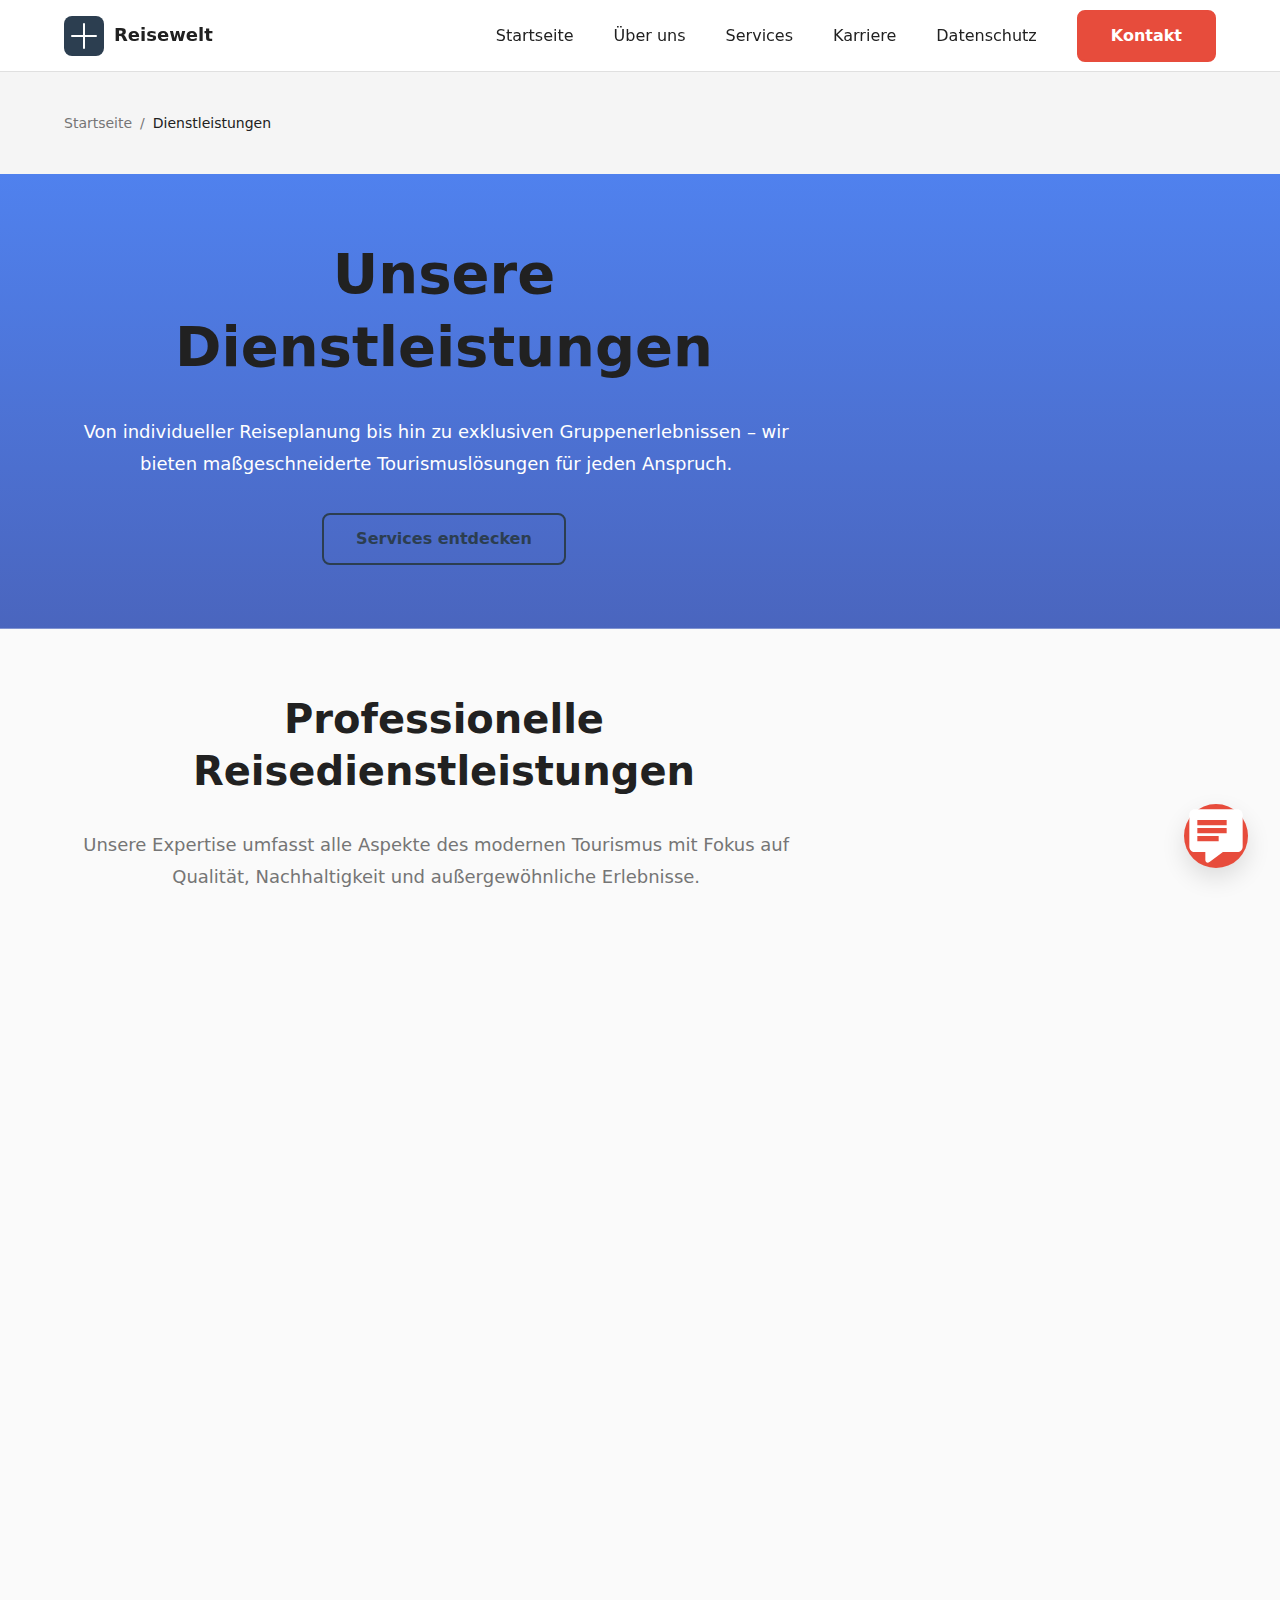
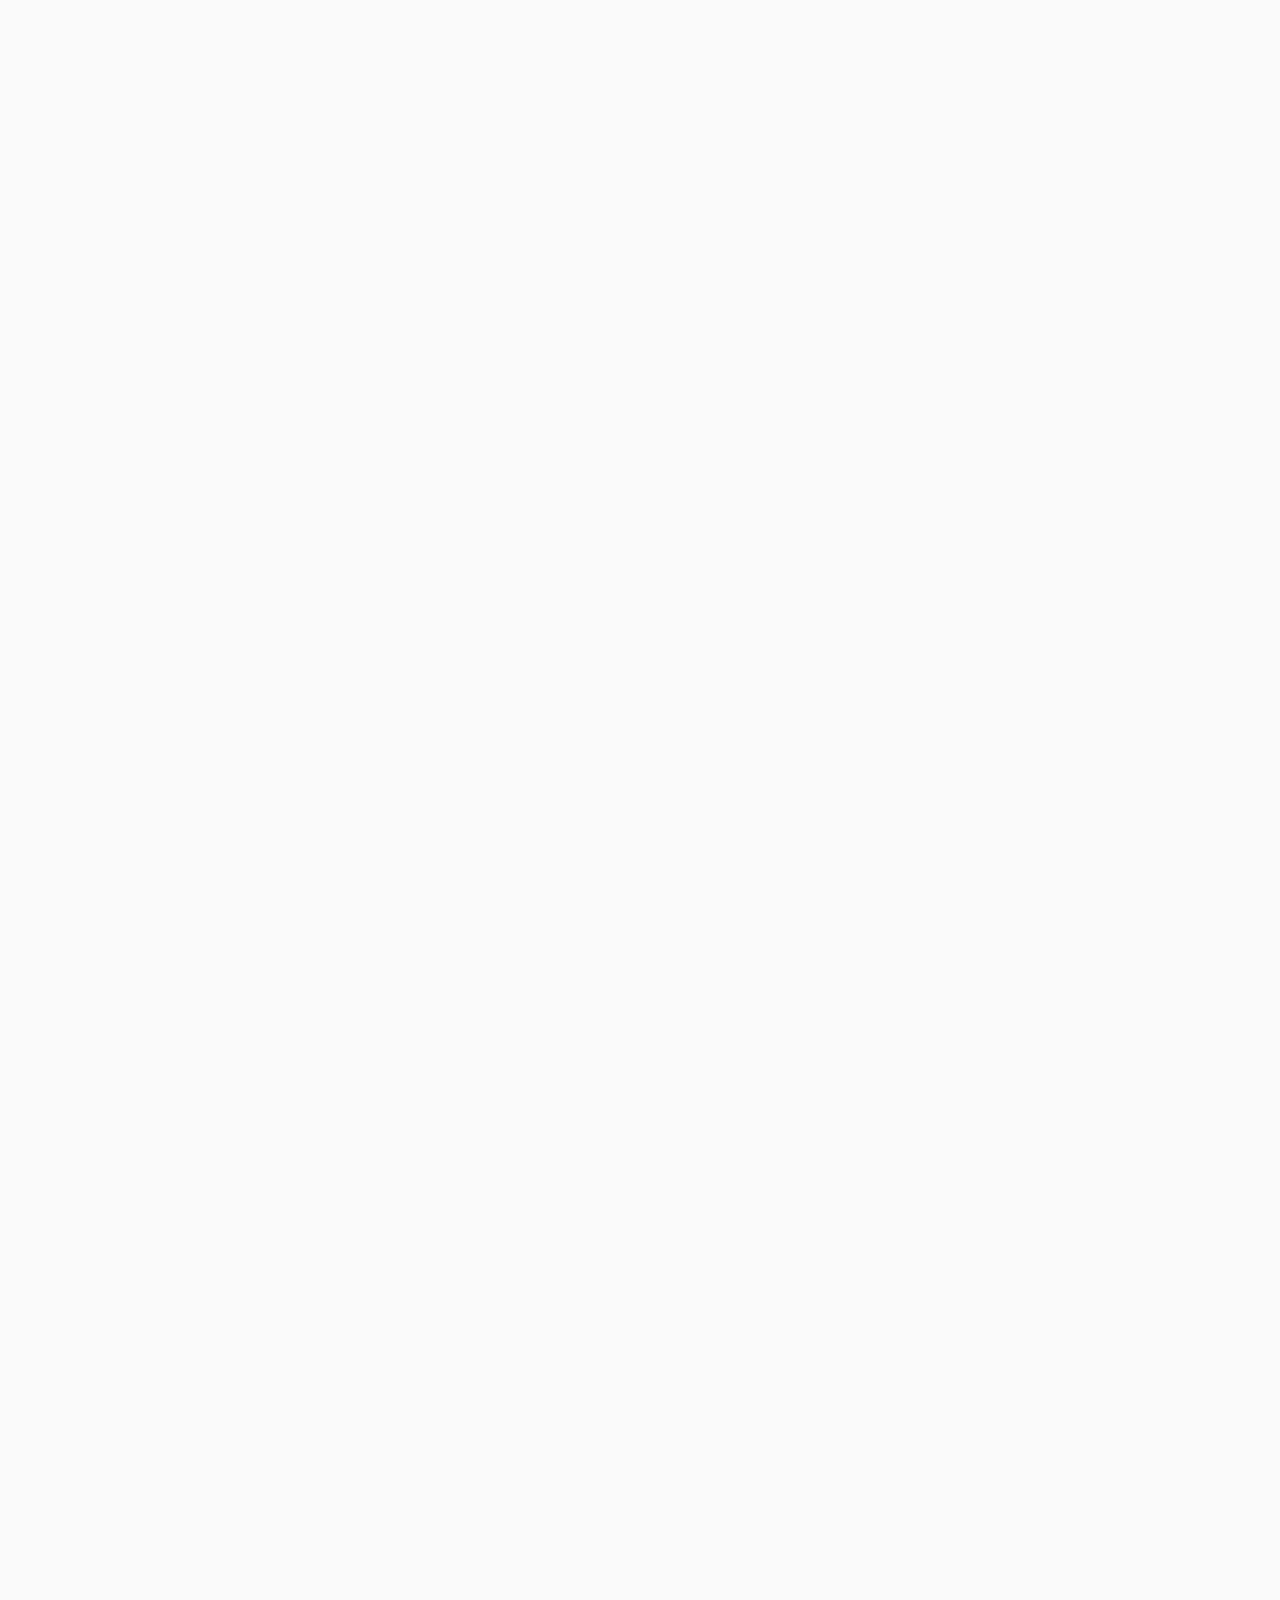
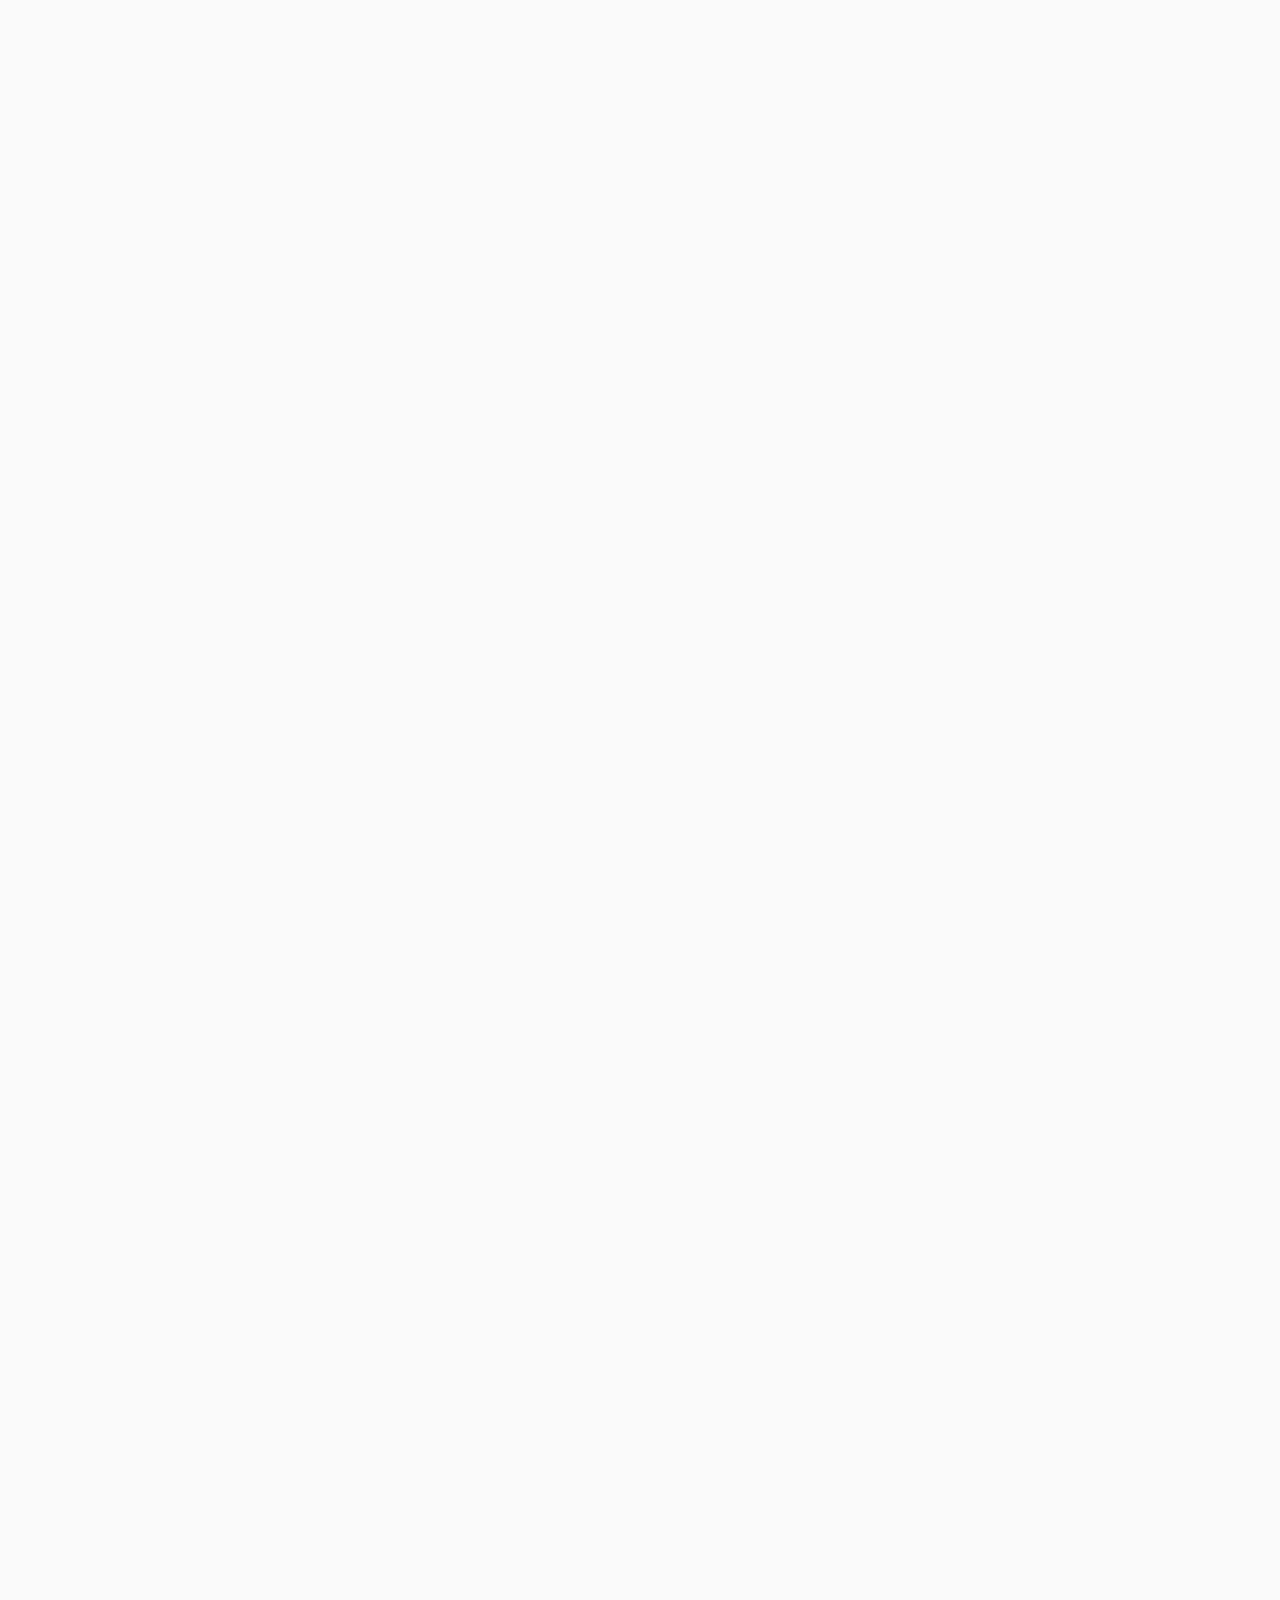
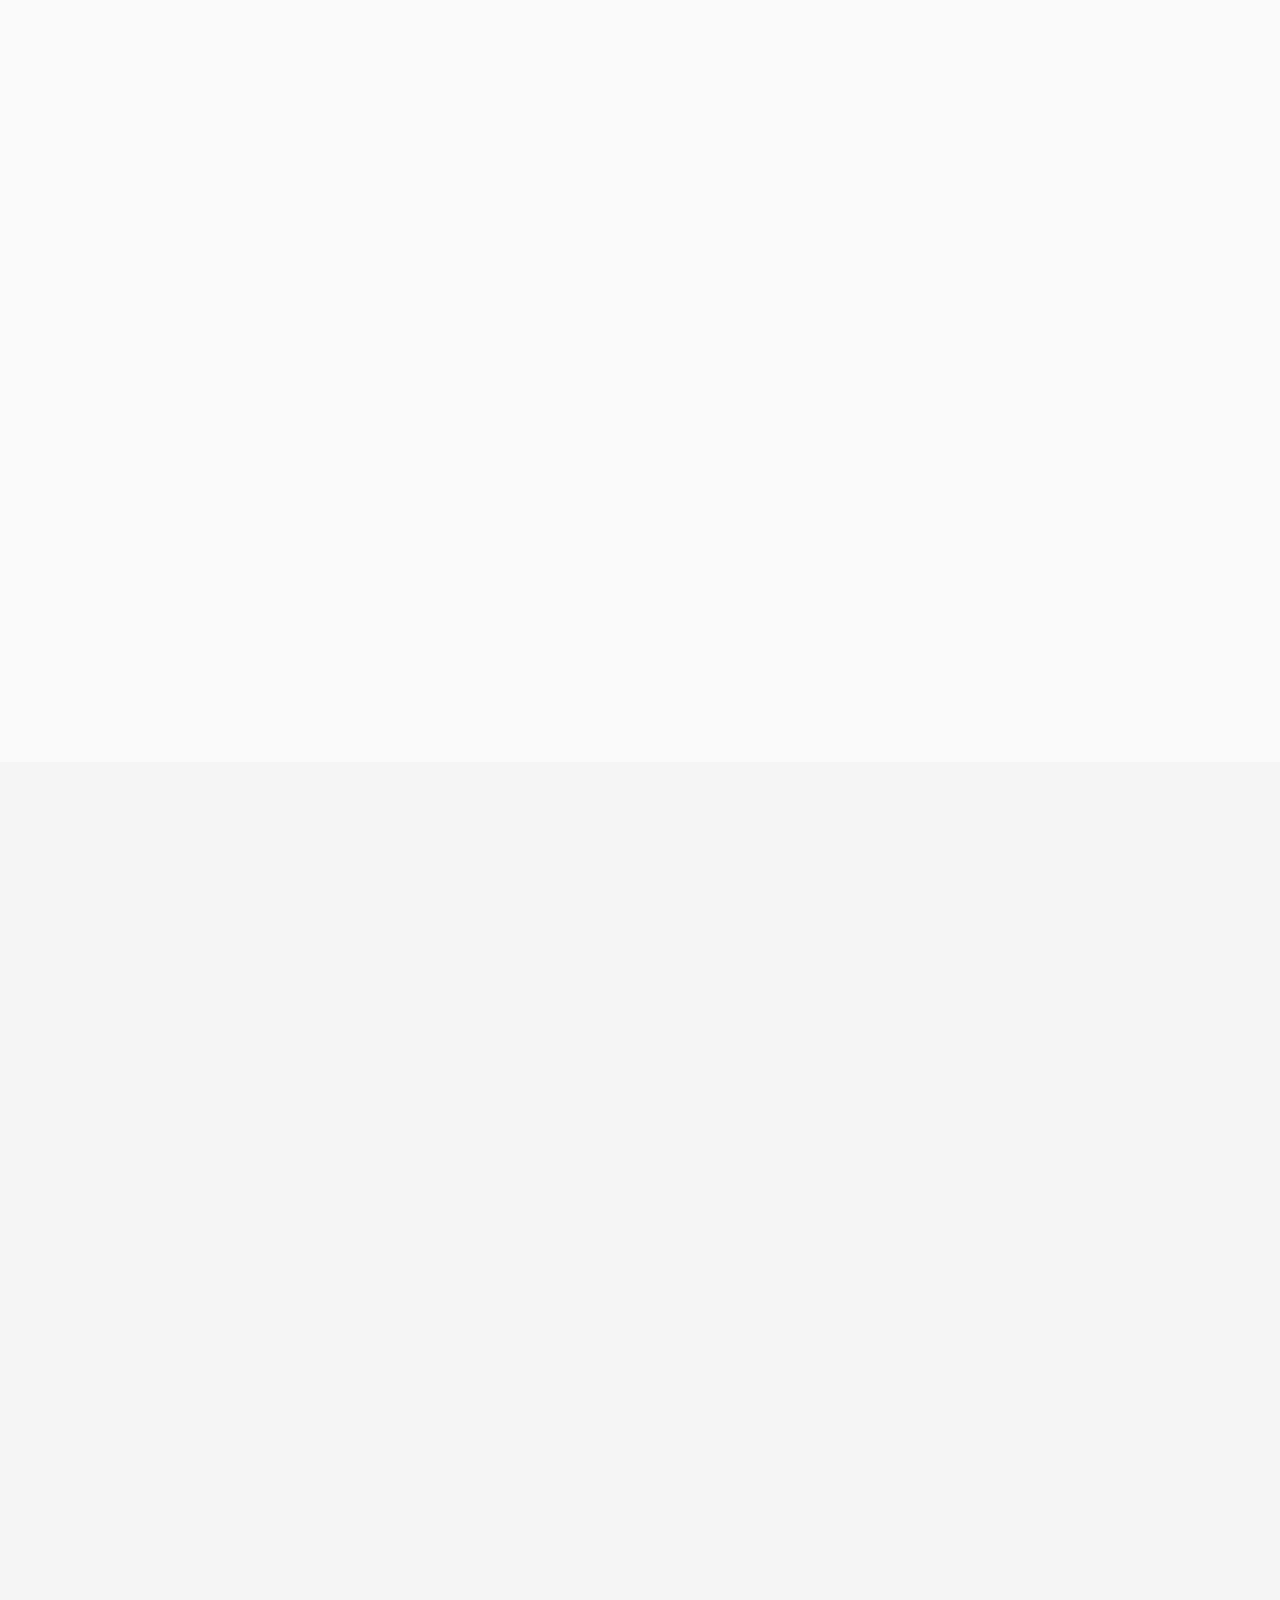
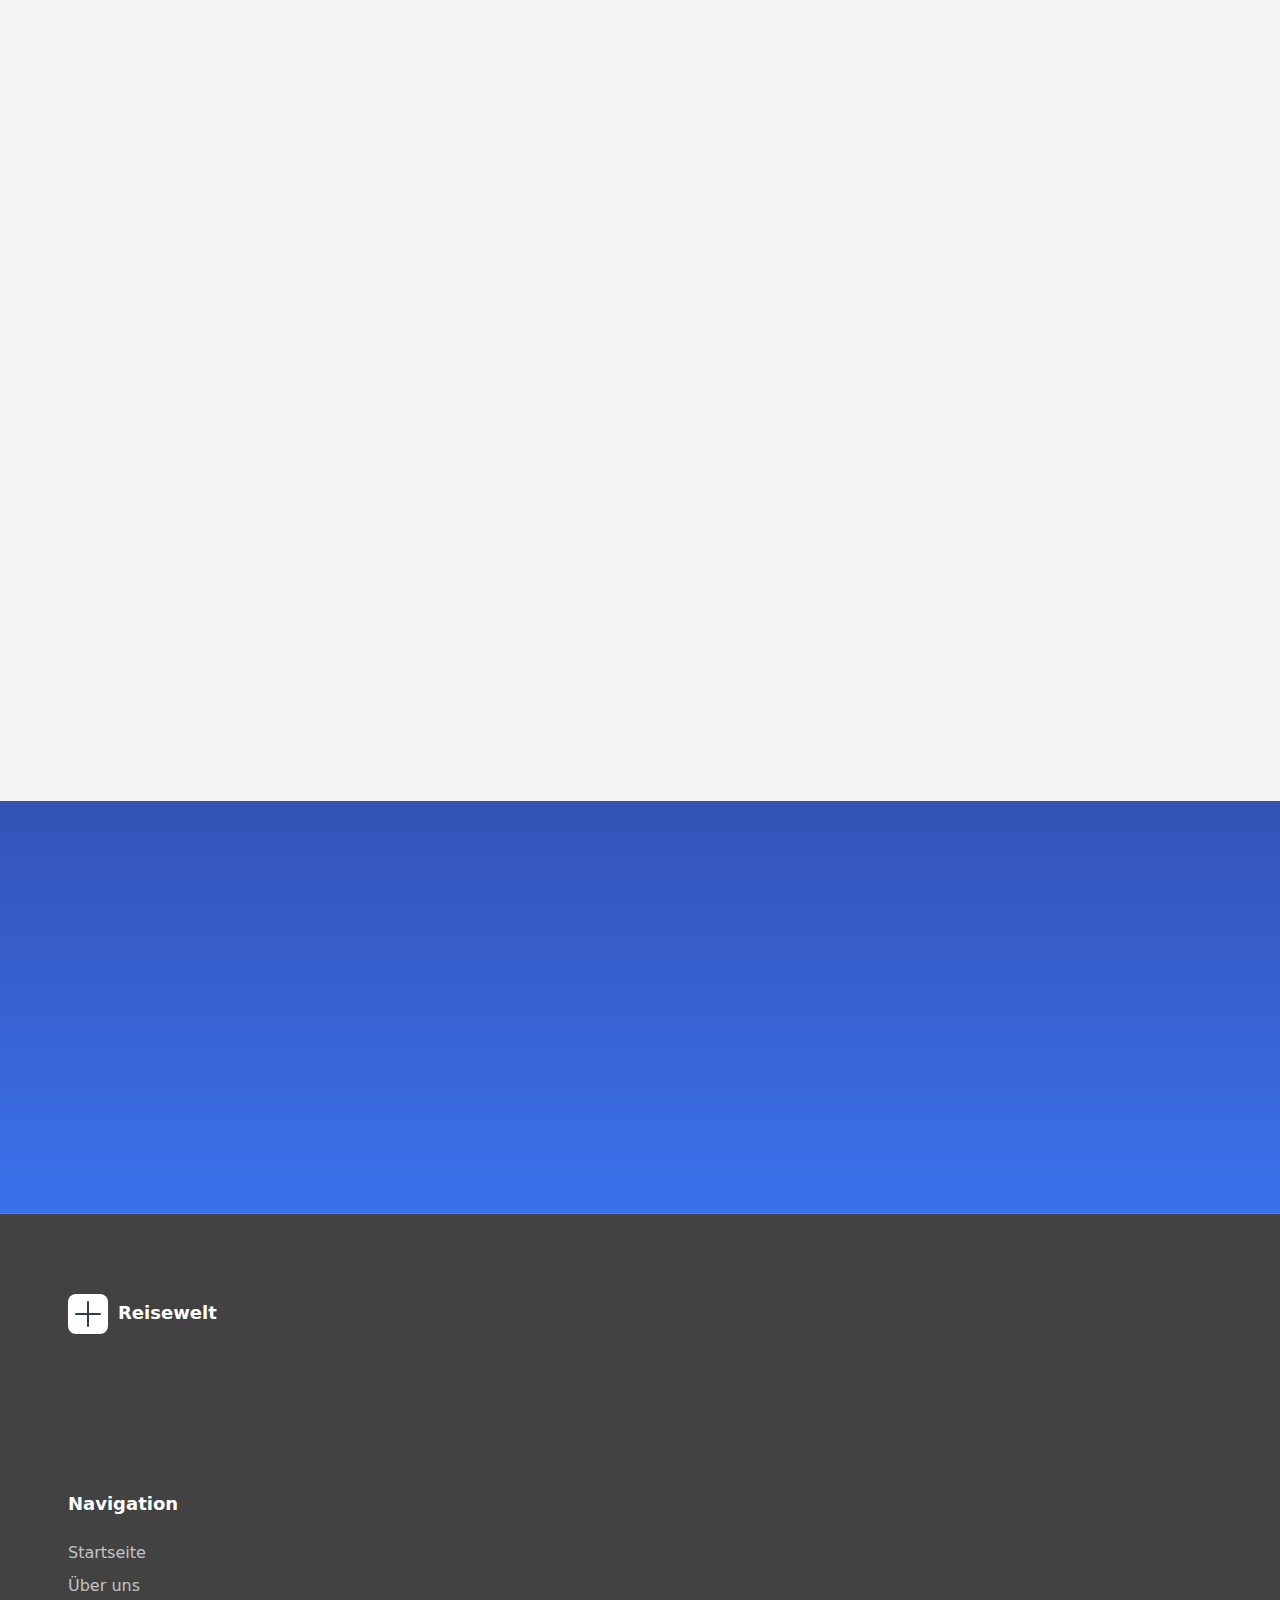
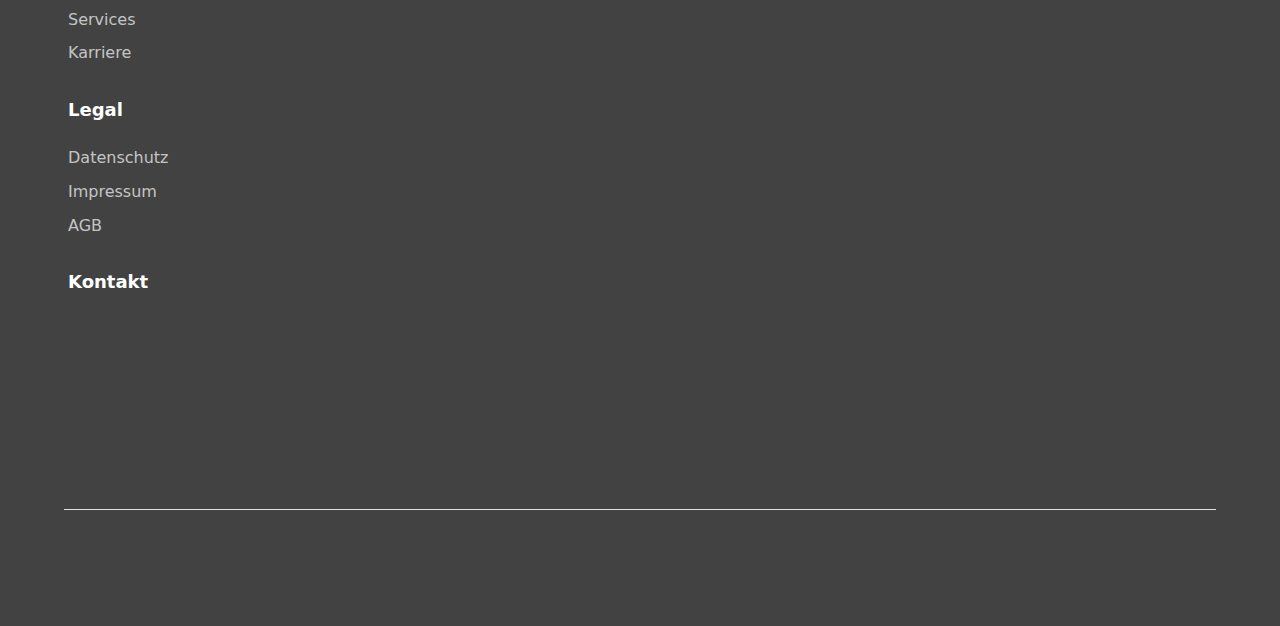
<file: services.html>
<!DOCTYPE html><html lang="de"><head>
  <meta charset="UTF-8">
  <meta name="viewport" content="width=device-width, initial-scale=1.0">
  <title>Unsere Dienstleistungen - AlpenReisen | Premium Tourismusdienstleistungen</title>
  <meta name="description" content="Entdecken Sie unsere umfassenden Tourismusdienstleistungen: Reiseplanung, Gruppentouren, Luxushotels und maßgeschneiderte Reiseerlebnisse in Deutschland.">
  <link rel="canonical" href="https://domain.com/services.html">
  <!-- Open Graph Tags -->
  <meta property="og:type" content="website">
  <meta property="og:title" content="Unsere Dienstleistungen - AlpenReisen">
  <meta property="og:description" content="Entdecken Sie unsere umfassenden Tourismusdienstleistungen: Reiseplanung, Gruppentouren, Luxushotels und maßgeschneiderte Reiseerlebnisse in Deutschland.">
  <meta property="og:url" content="https://domain.com/services.html">
  <meta property="og:image" content="https://images.unsplash.com/photo-1488646953014-85cb44e25828?w=1200&amp;h=630&amp;fit=crop">
  <!-- Bootstrap CSS -->
  <!-- AOS CSS -->
  <!-- Custom Styles -->
  <link rel="stylesheet" href="style.css">
  <link rel="icon" type="image/png" href="/favicon.png">
  <link rel="apple-touch-icon" href="/apple-touch-icon.png">
 </head>
 <body>
  <header class="l-header navbar navbar-expand-md sticky-top bg-white border-bottom">
   <div class="container">
    <a class="navbar-brand c-logo" href="/"> 
     <svg width="150" height="40" viewBox="0 0 150 40" fill="none" xmlns="http://www.w3.org/2000/svg">
      <rect width="40" height="40" rx="8" fill="var(--color-primary)"></rect> <path d="M8 20h24M20 8v24" stroke="white" stroke-width="2" stroke-linecap="round"></path> <text x="50" y="25" font-family="var(--font-base)" font-size="18" font-weight="700" fill="var(--color-text)">Reisewelt</text>
     </svg> 
    </a>
    <button class="navbar-toggler c-nav__toggle" type="button" data-bs-toggle="collapse" data-bs-target="#navbarNav" aria-controls="navbarNav" aria-expanded="false" aria-label="Navigation umschalten"><span class="navbar-toggler-icon"></span></button>
    <div class="collapse navbar-collapse" id="navbarNav">
     <nav class="navbar-nav ms-auto c-nav" aria-label="Hauptnavigation">
      <a class="nav-link c-nav__item" href="index.html" aria-current="page">Startseite</a> <a class="nav-link c-nav__item" href="about.html">Über uns</a> <a class="nav-link c-nav__item" href="services.html">Services</a> <a class="nav-link c-nav__item" href="careers.html">Karriere</a> <a class="nav-link c-nav__item" href="privacy.html">Datenschutz</a>
     </nav>
     <a href="#contact" class="btn btn-primary ms-md-3">Kontakt</a>
    </div>
   </div>
  </header>
  <!-- Header -->
  <main>
   <!-- Breadcrumbs -->
   <section class="py-3 bg-light">
    <div class="container">
     <nav aria-label="breadcrumb">
      <ol class="breadcrumb mb-0">
       <li class="breadcrumb-item"><a href="index.html">Startseite</a></li>
       <li class="breadcrumb-item active" aria-current="page">Dienstleistungen</li>
      </ol>
     </nav>
    </div>
   </section>
   <!-- Hero Section -->
   <section class="l-section py-4 py-md-5" style="background-image: linear-gradient(rgba(37, 99, 235, 0.8), rgba(30, 64, 175, 0.8)), url('https://images.unsplash.com/photo-1469474968028-56623f02e42e?w=1920&amp;h=800&amp;fit=crop'); background-size: cover; background-position: center; color: white;" id="hero" data-aos="fade-up">
    <div class="container">
     <div class="row justify-content-center text-center">
      <div class="col-lg-8">
       <h1 class="display-4 fw-bold mb-4">Unsere Dienstleistungen</h1>
       <p class="lead mb-4">Von individueller Reiseplanung bis hin zu exklusiven Gruppenerlebnissen – wir bieten maßgeschneiderte Tourismuslösungen für jeden Anspruch.</p>
       <a href="#services" class="c-button c-button--secondary">Services entdecken</a>
      </div>
     </div>
    </div>
   </section>
   <!-- Services Grid -->
   <section class="l-section py-4 py-md-5" id="services">
    <div class="container">
     <div class="row justify-content-center mb-5" data-aos="fade-up">
      <div class="col-lg-8 text-center">
       <h2 class="display-5 fw-bold mb-4">Professionelle Reisedienstleistungen</h2>
       <p class="lead text-muted">Unsere Expertise umfasst alle Aspekte des modernen Tourismus mit Fokus auf Qualität, Nachhaltigkeit und außergewöhnliche Erlebnisse.</p>
      </div>
     </div>
     <div class="row g-4">
      <div class="col-lg-4 col-md-6" data-aos="fade-up" data-aos-delay="100">
       <div class="card h-100 d-flex flex-column c-service-card">
        <div class="ratio ratio-16x9">
         <img src="img/planning-trip-couple-discussing-tour-plans-using-map_116547-36193.jpg" alt="Individuelle Reiseplanung, Beratung, maßgeschneidert, persönlich" class="card-img-top img-fluid" style="object-fit: cover;" loading="lazy">
        </div>
        <div class="card-body d-flex flex-column">
         <div class="c-service-icon mb-3">
          <div class="ratio ratio-1x1" style="width: 60px;">
           <svg viewBox="0 0 24 24" fill="currentColor" class="text-primary">
            <path d="M12 2C6.48 2 2 6.48 2 12s4.48 10 10 10 10-4.48 10-10S17.52 2 12 2zm-2 15l-5-5 1.41-1.41L10 14.17l7.59-7.59L19 8l-9 9z"></path>
           </svg>
          </div>
         </div>
         <h3 class="h4 fw-bold mb-3">Individuelle Reiseplanung</h3>
         <p class="text-muted mb-4">Maßgeschneiderte Reiserouten basierend auf Ihren Wünschen, Interessen und Budget. Jede Reise wird sorgfältig geplant und auf Ihre Bedürfnisse zugeschnitten.</p>
         <div class="mt-auto">
          <ul class="list-unstyled mb-3">
           <li class="mb-2">✓ Persönliche Beratung</li>
           <li class="mb-2">✓ Flexible Terminplanung</li>
           <li class="mb-2">✓ 24/7 Support während der Reise</li>
          </ul>
          <a href="#contact" class="c-button c-button--outline">Mehr erfahren</a>
         </div>
        </div>
       </div>
      </div>
      <div class="col-lg-4 col-md-6" data-aos="fade-up" data-aos-delay="200">
       <div class="card h-100 d-flex flex-column c-service-card">
        <div class="ratio ratio-16x9">
         <img src="img/musician-performing-mountains-raise-awareness-respect-nature_646135-4530.jpg" alt="Gruppenreisen, gemeinsame Erlebnisse, Teambuilding, organisiert" class="card-img-top img-fluid" style="object-fit: cover;" loading="lazy">
        </div>
        <div class="card-body d-flex flex-column">
         <div class="c-service-icon mb-3">
          <div class="ratio ratio-1x1" style="width: 60px;">
           <svg viewBox="0 0 24 24" fill="currentColor" class="text-primary">
            <path d="M16 4c0-1.11.89-2 2-2s2 .89 2 2-.89 2-2 2-2-.89-2-2zm4 18v-6h2.5l-2.54-7.63A1.5 1.5 0 0 0 18.54 8H16c-.8 0-1.54.37-2 .95l-2.92 3.65c-.3.38-.18.95.25 1.2l1.67.78V22h2zm-7.5-10.5c.83 0 1.5-.67 1.5-1.5s-.67-1.5-1.5-1.5-1.5.67-1.5 1.5.67 1.5 1.5 1.5zM5.5 6c1.11 0 2-.89 2-2s-.89-2-2-2-2 .89-2 2 .89 2 2 2zm2 16v-7H9l-1.5-4.5L6 14h1.5v8h2z"></path>
           </svg>
          </div>
         </div>
         <h3 class="h4 fw-bold mb-3">Gruppenreisen &amp; Events</h3>
         <p class="text-muted mb-4">Organisierte Gruppenreisen für Unternehmen, Vereine und private Gruppen. Von Teambuilding-Events bis zu kulturellen Entdeckungstouren.</p>
         <div class="mt-auto">
          <ul class="list-unstyled mb-3">
           <li class="mb-2">✓ Gruppengrößen 8-50 Personen</li>
           <li class="mb-2">✓ Professionelle Reiseleitung</li>
           <li class="mb-2">✓ Teambuilding-Aktivitäten</li>
          </ul>
          <a href="#contact" class="c-button c-button--outline">Mehr erfahren</a>
         </div>
        </div>
       </div>
      </div>
      <div class="col-lg-4 col-md-6" data-aos="fade-up" data-aos-delay="300">
       <div class="card h-100 d-flex flex-column c-service-card">
        <div class="ratio ratio-16x9">
         <img src="img/high-angle-view-food-glass-table_1048944-10212859.jpg" alt="Luxushotels, Premium-Unterkünfte, exklusiv, hochwertig" class="card-img-top img-fluid" style="object-fit: cover;" loading="lazy">
        </div>
        <div class="card-body d-flex flex-column">
         <div class="c-service-icon mb-3">
          <div class="ratio ratio-1x1" style="width: 60px;">
           <svg viewBox="0 0 24 24" fill="currentColor" class="text-primary">
            <path d="M7 13c1.66 0 3-1.34 3-3S8.66 7 7 7s-3 1.34-3 3 1.34 3 3 3zm12-6h-8v7H3V6H1v15h2v-3h18v3h2v-9c0-2.21-1.79-4-4-4z"></path>
           </svg>
          </div>
         </div>
         <h3 class="h4 fw-bold mb-3">Luxushotels &amp; Unterkünfte</h3>
         <p class="text-muted mb-4">Handverlesene Premium-Hotels und exklusive Unterkünfte in den schönsten Regionen Deutschlands. Komfort und Eleganz auf höchstem Niveau.</p>
         <div class="mt-auto">
          <ul class="list-unstyled mb-3">
           <li class="mb-2">✓ 4-5 Sterne Hotels</li>
           <li class="mb-2">✓ Boutique-Hotels &amp; Resorts</li>
           <li class="mb-2">✓ Wellness &amp; Spa-Bereiche</li>
          </ul>
          <a href="#contact" class="c-button c-button--outline">Mehr erfahren</a>
         </div>
        </div>
       </div>
      </div>
      <div class="col-lg-4 col-md-6" data-aos="fade-up" data-aos-delay="400">
       <div class="card h-100 d-flex flex-column c-service-card">
        <div class="ratio ratio-16x9">
         <img src="img/two-women-hiking-mountain_360066-28261.jpg" alt="Abenteuertouren, Outdoor-Aktivitäten, Wandern, Natur" class="card-img-top img-fluid" style="object-fit: cover;" loading="lazy">
        </div>
        <div class="card-body d-flex flex-column">
         <div class="c-service-icon mb-3">
          <div class="ratio ratio-1x1" style="width: 60px;">
           <svg viewBox="0 0 24 24" fill="currentColor" class="text-primary">
            <path d="M14 6l-3.75 5 2.85 3.8-1.6 1.2C9.81 13.75 7 10 7 10l-6 8h22L14 6z"></path>
           </svg>
          </div>
         </div>
         <h3 class="h4 fw-bold mb-3">Abenteuer &amp; Outdoor-Touren</h3>
         <p class="text-muted mb-4">Aufregende Outdoor-Erlebnisse in der deutschen Natur. Von Wandertouren in den Alpen bis zu Radtouren entlang malerischer Flusslandschaften.</p>
         <div class="mt-auto">
          <ul class="list-unstyled mb-3">
           <li class="mb-2">✓ Geführte Wandertouren</li>
           <li class="mb-2">✓ Radtouren &amp; E-Bike Verleih</li>
           <li class="mb-2">✓ Professionelle Ausrüstung</li>
          </ul>
          <a href="#contact" class="c-button c-button--outline">Mehr erfahren</a>
         </div>
        </div>
       </div>
      </div>
      <div class="col-lg-4 col-md-6" data-aos="fade-up" data-aos-delay="500">
       <div class="card h-100 d-flex flex-column c-service-card">
        <div class="ratio ratio-16x9">
         <img src="img/modern-man-is-statue-lost-tons-information_1048944-26666246.jpg" alt="Kulturreisen, Geschichte, Museen, Bildung, Kunst" class="card-img-top img-fluid" style="object-fit: cover;" loading="lazy">
        </div>
        <div class="card-body d-flex flex-column">
         <div class="c-service-icon mb-3">
          <div class="ratio ratio-1x1" style="width: 60px;">
           <svg viewBox="0 0 24 24" fill="currentColor" class="text-primary">
            <path d="M12 2l3.09 6.26L22 9.27l-5 4.87 1.18 6.88L12 17.77l-6.18 3.25L7 14.14 2 9.27l6.91-1.01L12 2z"></path>
           </svg>
          </div>
         </div>
         <h3 class="h4 fw-bold mb-3">Kulturreisen &amp; Bildungstouren</h3>
         <p class="text-muted mb-4">Entdecken Sie Deutschlands reiche Geschichte und kulturelle Vielfalt. Besuche von Museen, historischen Stätten und kulturellen Veranstaltungen.</p>
         <div class="mt-auto">
          <ul class="list-unstyled mb-3">
           <li class="mb-2">✓ Expertenschuführungen</li>
           <li class="mb-2">✓ Museumsbesuche</li>
           <li class="mb-2">✓ Kulturelle Workshops</li>
          </ul>
          <a href="#contact" class="c-button c-button--outline">Mehr erfahren</a>
         </div>
        </div>
       </div>
      </div>
      <div class="col-lg-4 col-md-6" data-aos="fade-up" data-aos-delay="600">
       <div class="card h-100 d-flex flex-column c-service-card">
        <div class="ratio ratio-16x9">
         <img src="img/phone-businesswoman-travel-with-luggage-city-journey-booking-flight-walking-m.jpg" alt="Business Travel, Geschäftsreisen, Corporate, professionell" class="card-img-top img-fluid" style="object-fit: cover;" loading="lazy">
        </div>
        <div class="card-body d-flex flex-column">
         <div class="c-service-icon mb-3">
          <div class="ratio ratio-1x1" style="width: 60px;">
           <svg viewBox="0 0 24 24" fill="currentColor" class="text-primary">
            <path d="M20 6h-2.18c.11-.31.18-.65.18-1a2.996 2.996 0 0 0-5.5-1.65l-.5.67-.5-.68C10.96 2.54 10.05 2 9 2 7.34 2 6 3.34 6 5c0 .35.07.69.18 1H4c-1.11 0-1.99.89-1.99 2L2 19c0 1.11.89 2 2 2h16c1.11 0 2-.89 2-2V8c0-1.11-.89-2-2-2zm-5-2c.55 0 1 .45 1 1s-.45 1-1 1-1-.45-1-1 .45-1 1-1zM9 4c.55 0 1 .45 1 1s-.45 1-1 1-1-.45-1-1 .45-1 1-1z"></path>
           </svg>
          </div>
         </div>
         <h3 class="h4 fw-bold mb-3">Business Travel Management</h3>
         <p class="text-muted mb-4">Professionelle Geschäftsreiseplanung für Unternehmen. Effiziente Reiseorganisation mit Fokus auf Kostenoptimierung und Komfort.</p>
         <div class="mt-auto">
          <ul class="list-unstyled mb-3">
           <li class="mb-2">✓ Corporate Rates</li>
           <li class="mb-2">✓ Reisekostenmanagement</li>
           <li class="mb-2">✓ 24/7 Business Support</li>
          </ul>
          <a href="#contact" class="c-button c-button--outline">Mehr erfahren</a>
         </div>
        </div>
       </div>
      </div>
     </div>
    </div>
   </section>
   <!-- Testimonials -->
   <section class="l-section py-4 py-md-5 bg-light">
    <div class="container">
     <div class="row justify-content-center mb-5" data-aos="fade-up">
      <div class="col-lg-8 text-center">
       <h2 class="display-5 fw-bold mb-4">Was unsere Kunden sagen</h2>
       <p class="lead text-muted">Vertrauen Sie auf die Erfahrungen zufriedener Reisender</p>
      </div>
     </div>
     <div class="row g-4">
      <div class="col-lg-4" data-aos="fade-up" data-aos-delay="100">
       <div class="card h-100 text-center">
        <div class="card-body">
         <div class="ratio ratio-1x1 mx-auto mb-3" style="width: 80px;">
          <img src="img/portrait-attractive-man-shopping-man-s-clothing-store_530697-934.jpg" alt="Kunde Portrait" class="rounded-circle img-fluid" style="object-fit: cover;" loading="lazy">
         </div>
         <h4 class="h5 fw-bold mb-2">Thomas Müller</h4>
         <p class="text-muted small mb-3">Geschäftsführer, TechStart GmbH</p>
         <div class="text-warning mb-3">
          <span>★★★★★</span>
         </div>
         <p class="text-muted">"Außergewöhnliche Betreuung und maßgeschneiderte Lösungen. Die Gruppenreise für unser Team war perfekt organisiert und hat alle Erwartungen übertroffen."</p>
        </div>
       </div>
      </div>
      <div class="col-lg-4" data-aos="fade-up" data-aos-delay="200">
       <div class="card h-100 text-center">
        <div class="card-body">
         <div class="ratio ratio-1x1 mx-auto mb-3" style="width: 80px;">
          <img src="img/portrait-young-handsome-man-against-gray-wall_251136-31354.jpg" alt="Kundin Portrait" class="rounded-circle img-fluid" style="object-fit: cover;" loading="lazy">
         </div>
         <h4 class="h5 fw-bold mb-2">Sarah Weber</h4>
         <p class="text-muted small mb-3">Marketing Managerin</p>
         <div class="text-warning mb-3">
          <span>★★★★★</span>
         </div>
         <p class="text-muted">"Die individuelle Reiseplanung war genial! Jedes Detail wurde berücksichtigt und die Empfehlungen waren spot-on. Definitiv wieder!"</p>
        </div>
       </div>
      </div>
      <div class="col-lg-4" data-aos="fade-up" data-aos-delay="300">
       <div class="card h-100 text-center">
        <div class="card-body">
         <div class="ratio ratio-1x1 mx-auto mb-3" style="width: 80px;">
          <img src="img/portrait-attractive-man-shopping-man-s-clothing-store_530697-934.jpg" alt="Kunde Portrait" class="rounded-circle img-fluid" style="object-fit: cover;" loading="lazy">
         </div>
         <h4 class="h5 fw-bold mb-2">Michael Schmidt</h4>
         <p class="text-muted small mb-3">Vereinsvorstand</p>
         <div class="text-warning mb-3">
          <span>★★★★★</span>
         </div>
         <p class="text-muted">"Professionelle Abwicklung unserer Vereinsreise. 45 Personen und alles lief wie am Schnürchen. Hervorragender Service!"</p>
        </div>
       </div>
      </div>
     </div>
    </div>
   </section>
   <!-- Contact CTA -->
   <section class="l-section py-4 py-md-5" style="background-image: linear-gradient(rgba(30, 64, 175, 0.9), rgba(37, 99, 235, 0.9)), url('https://images.unsplash.com/photo-1504233989535-d19945ac50e3?w=1920&amp;h=600&amp;fit=crop'); background-size: cover; background-position: center; color: white;" id="contact" data-aos="fade-up">
    <div class="container text-center">
     <div class="row justify-content-center">
      <div class="col-lg-8">
       <h2 class="display-5 fw-bold mb-4">Bereit für Ihr nächstes Abenteuer?</h2>
       <p class="lead mb-4">Lassen Sie uns gemeinsam Ihre perfekte Reise planen. Unser Expertenteam steht Ihnen mit individueller Beratung zur Seite.</p>
       <div class="d-flex flex-column flex-sm-row gap-3 justify-content-center">
        <a href="tel:+4989123456789" class="c-button c-button--secondary">Jetzt anrufen</a> <a href="mailto:info@domain.com" class="c-button c-button--outline-white">E-Mail senden</a>
       </div>
      </div>
     </div>
    </div>
   </section>
   <!-- Live Chat Widget -->
   <div class="c-chat-widget" id="chatWidget">
    <button class="c-chat-toggle" type="button" aria-label="Live Chat öffnen">
     <div class="ratio ratio-1x1">
      <svg viewBox="0 0 24 24" fill="currentColor">
       <path d="M20 2H4c-1.1 0-2 .9-2 2v12c0 1.1.9 2 2 2h4v3c0 .6.4 1 1 1 .2 0 .5-.1.7-.3L14.6 18H20c1.1 0 2-.9 2-2V4c0-1.1-.9-2-2-2zm-7 12H5v-2h8v2zm3-3H5V9h11v2zm0-3H5V6h11v2z"></path>
      </svg>
     </div>
    </button>
    <div class="c-chat-panel" id="chatPanel">
     <div class="c-chat-header">
      <h4 class="h6 mb-0">Live Support</h4>
      <button type="button" class="c-chat-close" aria-label="Chat schließen">
       <svg viewBox="0 0 24 24" fill="currentColor">
        <path d="M19 6.41L17.59 5 12 10.59 6.41 5 5 6.41 10.59 12 5 17.59 6.41 19 12 13.41 17.59 19 19 17.59 13.41 12z"></path>
       </svg>
      </button>
     </div>
     <div class="c-chat-body">
      <p class="small text-muted mb-3">Hallo! Wie können wir Ihnen bei der Planung Ihrer nächsten Reise helfen?</p>
      <div class="d-grid gap-2">
       <button type="button" class="btn btn-outline-primary btn-sm">Individuelle Reiseplanung</button>
       <button type="button" class="btn btn-outline-primary btn-sm">Gruppenreisen</button>
       <button type="button" class="btn btn-outline-primary btn-sm">Preisanfrage</button>
       <a href="tel:+4989123456789" class="btn btn-primary btn-sm">Direkt anrufen</a>
      </div>
     </div>
    </div>
   </div>
  </main>
  <!-- Footer -->
  <!-- JSON-LD Structured Data -->
  <!-- Bootstrap JS -->
  <!-- AOS JS -->
  <!-- Custom Scripts -->
  <footer class="l-footer bg-dark text-white py-4 py-md-5">
   <div class="container">
    <div class="row g-4">
     <div class="col-lg-4">
      <div class="c-logo mb-3">
       <svg width="150" height="40" viewBox="0 0 150 40" fill="none" xmlns="http://www.w3.org/2000/svg">
        <rect width="40" height="40" rx="8" fill="white"></rect> <path d="M8 20h24M20 8v24" stroke="var(--color-primary)" stroke-width="2" stroke-linecap="round"></path> <text x="50" y="25" font-family="var(--font-base)" font-size="18" font-weight="700" fill="white">Reisewelt</text>
       </svg>
      </div>
      <p>Ihr vertrauensvoller Partner für unvergessliche Deutschland-Reisen. Expertise, Leidenschaft und persönlicher Service seit über 25 Jahren.</p>
     </div>
     <div class="col-md-6 col-lg-2">
      <h5 class="fw-bold mb-3">Navigation</h5>
      <ul class="list-unstyled">
       <li><a href="index.html" class="text-white-50 text-decoration-none">Startseite</a></li>
       <li><a href="about.html" class="text-white-50 text-decoration-none">Über uns</a></li>
       <li><a href="services.html" class="text-white-50 text-decoration-none">Services</a></li>
       <li><a href="careers.html" class="text-white-50 text-decoration-none">Karriere</a></li>
      </ul>
     </div>
     <div class="col-md-6 col-lg-2">
      <h5 class="fw-bold mb-3">Legal</h5>
      <ul class="list-unstyled">
       <li><a href="privacy.html" class="text-white-50 text-decoration-none">Datenschutz</a></li>
       <li><a href="privacy.html" class="text-white-50 text-decoration-none">Impressum</a></li>
       <li><a href="privacy.html" class="text-white-50 text-decoration-none">AGB</a></li>
      </ul>
     </div>
     <div class="col-lg-4">
      <h5 class="fw-bold mb-3">Kontakt</h5>
      <p class="mb-1">Reisewelt Deutschland GmbH</p>
      <p class="mb-1">Unter den Linden 77</p>
      <p class="mb-1">10117 Berlin, Deutschland</p>
      <p class="mb-1">Telefon: <a href="tel:+493012345678" class="text-white-50 text-decoration-none">+49-30-12345678</a></p>
      <p class="mb-1">E-Mail: <a href="mailto:info@domain.com" class="text-white-50 text-decoration-none">info@domain.com</a></p>
     </div>
    </div>
    <hr class="my-4 border-secondary">
    <div class="row align-items-center">
     <div class="col-md-6">
      <p class="mb-0">© 2025 Reisewelt Deutschland. Alle Rechte vorbehalten.</p>
     </div>
     <div class="col-md-6 text-md-end">
      <p class="mb-0 text-white-50">Professionelle Tourismusberatung</p>
     </div>
    </div>
   </div>
  </footer>
  <script src="script.js" defer=""></script>
 
</body></html>
</file>
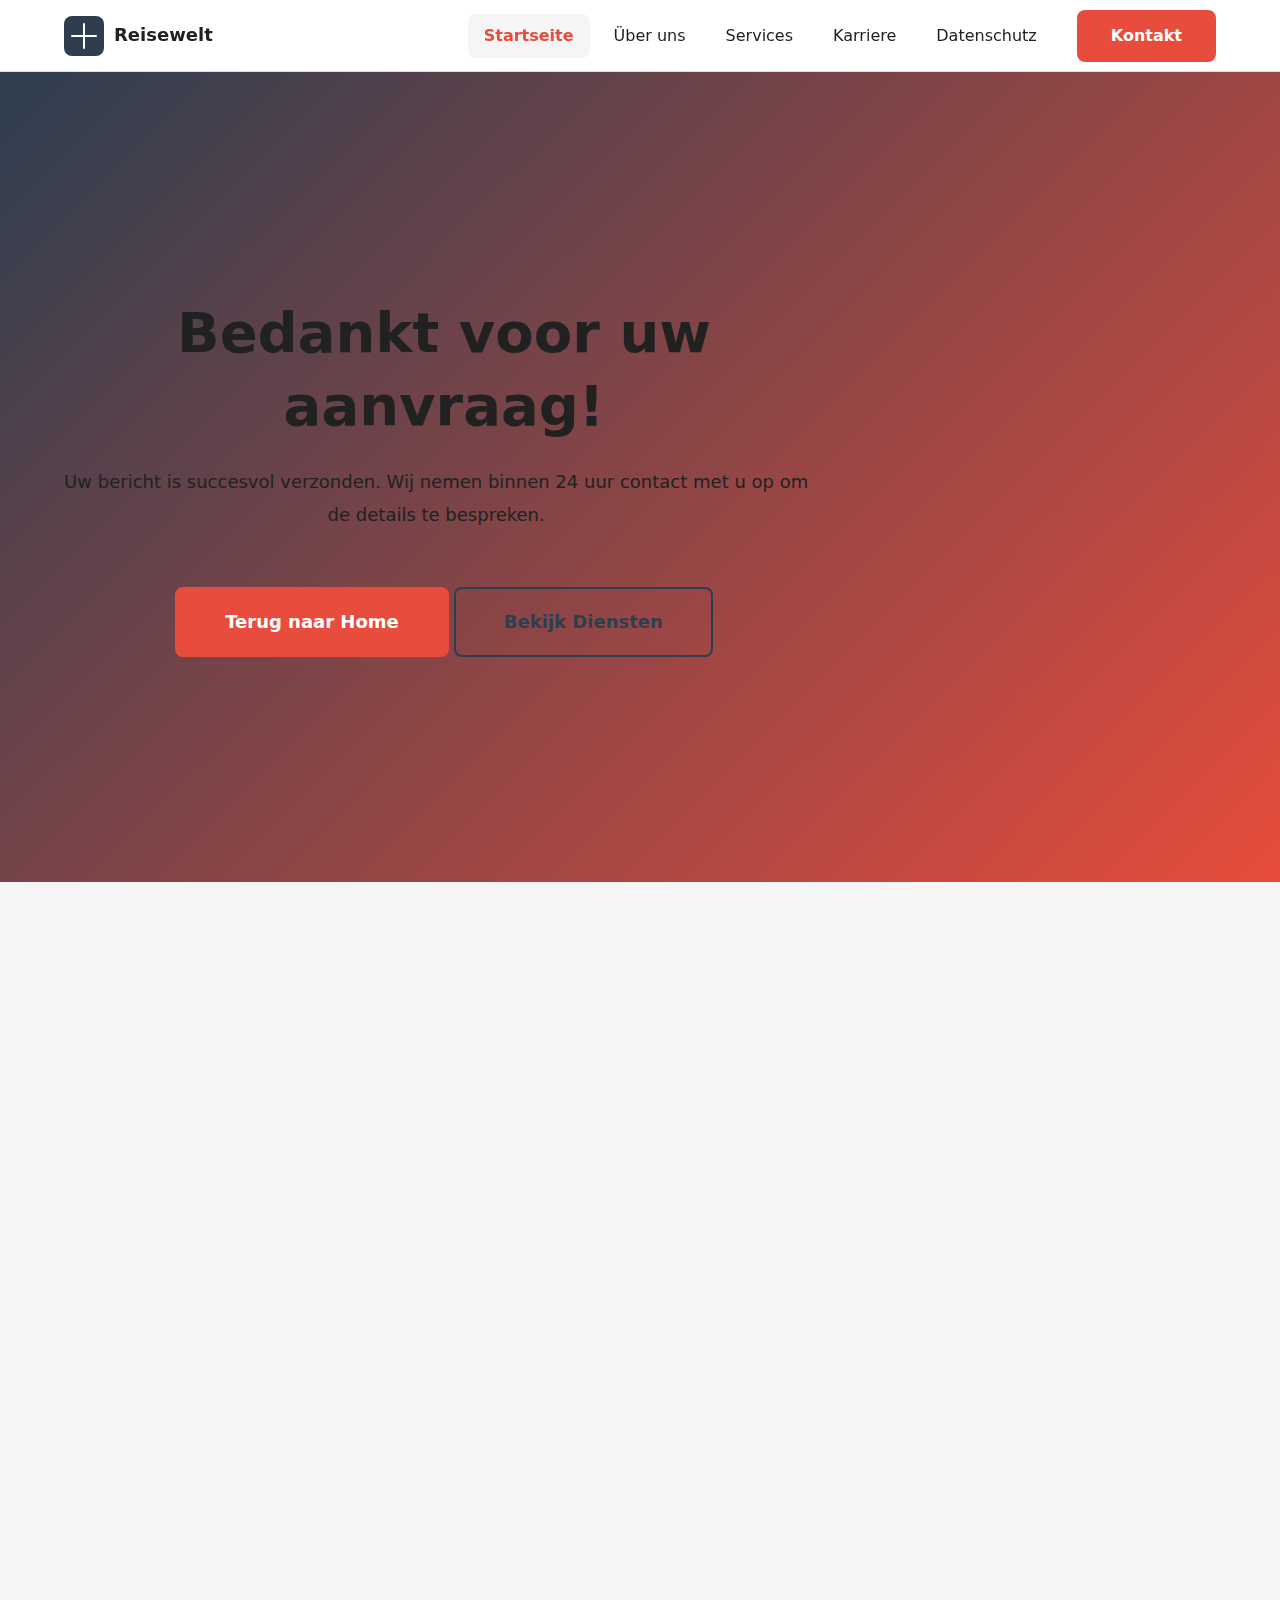
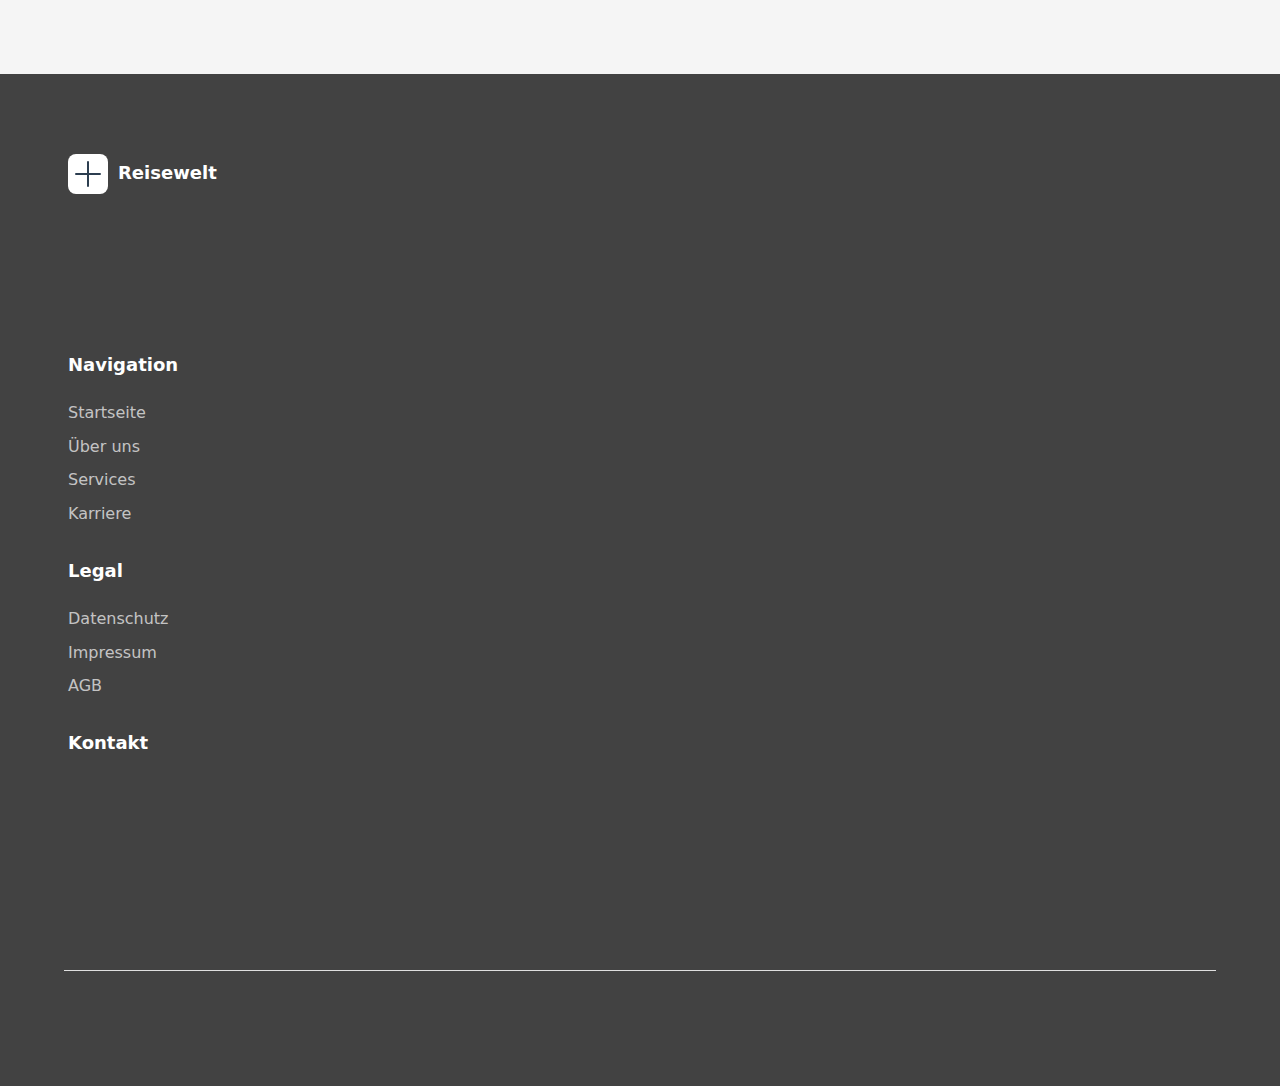
<file: thank_you.html>
<!DOCTYPE html><html lang="nl"><head>
  <meta charset="UTF-8">
  <meta name="viewport" content="width=device-width, initial-scale=1.0">
  <link rel="stylesheet" href="style.css">
  <link rel="icon" type="image/png" href="/favicon.png">
  <link rel="apple-touch-icon" href="/apple-touch-icon.png">
 </head>
 <body>
  <header class="l-header navbar navbar-expand-md sticky-top bg-white border-bottom">
   <div class="container">
    <a class="navbar-brand c-logo" href="/"> 
     <svg width="150" height="40" viewBox="0 0 150 40" fill="none" xmlns="http://www.w3.org/2000/svg">
      <rect width="40" height="40" rx="8" fill="var(--color-primary)"></rect> <path d="M8 20h24M20 8v24" stroke="white" stroke-width="2" stroke-linecap="round"></path> <text x="50" y="25" font-family="var(--font-base)" font-size="18" font-weight="700" fill="var(--color-text)">Reisewelt</text>
     </svg> 
    </a>
    <button class="navbar-toggler c-nav__toggle" type="button" data-bs-toggle="collapse" data-bs-target="#navbarNav" aria-controls="navbarNav" aria-expanded="false" aria-label="Navigation umschalten"><span class="navbar-toggler-icon"></span></button>
    <div class="collapse navbar-collapse" id="navbarNav">
     <nav class="navbar-nav ms-auto c-nav" aria-label="Hauptnavigation">
      <a class="nav-link c-nav__item" href="index.html" aria-current="page">Startseite</a> <a class="nav-link c-nav__item" href="about.html">Über uns</a> <a class="nav-link c-nav__item" href="services.html">Services</a> <a class="nav-link c-nav__item" href="careers.html">Karriere</a> <a class="nav-link c-nav__item" href="privacy.html">Datenschutz</a>
     </nav>
     <a href="#contact" class="btn btn-primary ms-md-3">Kontakt</a>
    </div>
   </div>
  </header>
  <main>
   <section class="hero-section py-5 text-center" data-aos="fade-up">
    <div class="container py-md-5">
     <div class="row justify-content-center">
      <div class="col-12 col-lg-8">
       <h1 class="display-4 fw-bold mb-3">Bedankt voor uw aanvraag!</h1>
       <p class="lead mb-4">Uw bericht is succesvol verzonden. Wij nemen binnen 24 uur contact met u op om de details te bespreken.</p>
       <a href="index.html" class="c-button c-button--primary c-button--large me-sm-3">Terug naar Home</a> <a href="services.html" class="c-button c-button--secondary c-button--large mt-3 mt-sm-0">Bekijk Diensten</a>
      </div>
     </div>
    </div>
   </section>
   <section class="py-4 py-md-5 bg-light" data-aos="fade-up">
    <div class="container text-center">
     <div class="ratio ratio-16x9 mb-4" style="max-width:800px;margin:auto;">
      <img src="img/16940194.jpg" alt="Bedankt voor uw aanvraag bij AutoService Premium" class="img-fluid rounded" loading="lazy" width="800" height="450" style="object-fit:cover">
     </div>
     <h2 class="display-6 fw-bold mb-3">We staan klaar om uw auto in topconditie te houden</h2>
     <p class="lead text-muted mb-4">Onze experts nemen spoedig contact met u op voor de bevestiging van uw afspraak.</p>
     <a href="about.html" class="c-button c-button--outline">Meer over ons</a>
    </div>
   </section>
  </main>
  <footer class="l-footer bg-dark text-white py-4 py-md-5">
   <div class="container">
    <div class="row g-4">
     <div class="col-lg-4">
      <div class="c-logo mb-3">
       <svg width="150" height="40" viewBox="0 0 150 40" fill="none" xmlns="http://www.w3.org/2000/svg">
        <rect width="40" height="40" rx="8" fill="white"></rect> <path d="M8 20h24M20 8v24" stroke="var(--color-primary)" stroke-width="2" stroke-linecap="round"></path> <text x="50" y="25" font-family="var(--font-base)" font-size="18" font-weight="700" fill="white">Reisewelt</text>
       </svg>
      </div>
      <p>Ihr vertrauensvoller Partner für unvergessliche Deutschland-Reisen. Expertise, Leidenschaft und persönlicher Service seit über 25 Jahren.</p>
     </div>
     <div class="col-md-6 col-lg-2">
      <h5 class="fw-bold mb-3">Navigation</h5>
      <ul class="list-unstyled">
       <li><a href="index.html" class="text-white-50 text-decoration-none">Startseite</a></li>
       <li><a href="about.html" class="text-white-50 text-decoration-none">Über uns</a></li>
       <li><a href="services.html" class="text-white-50 text-decoration-none">Services</a></li>
       <li><a href="careers.html" class="text-white-50 text-decoration-none">Karriere</a></li>
      </ul>
     </div>
     <div class="col-md-6 col-lg-2">
      <h5 class="fw-bold mb-3">Legal</h5>
      <ul class="list-unstyled">
       <li><a href="privacy.html" class="text-white-50 text-decoration-none">Datenschutz</a></li>
       <li><a href="privacy.html" class="text-white-50 text-decoration-none">Impressum</a></li>
       <li><a href="privacy.html" class="text-white-50 text-decoration-none">AGB</a></li>
      </ul>
     </div>
     <div class="col-lg-4">
      <h5 class="fw-bold mb-3">Kontakt</h5>
      <p class="mb-1">Reisewelt Deutschland GmbH</p>
      <p class="mb-1">Unter den Linden 77</p>
      <p class="mb-1">10117 Berlin, Deutschland</p>
      <p class="mb-1">Telefon: <a href="tel:+493012345678" class="text-white-50 text-decoration-none">+49-30-12345678</a></p>
      <p class="mb-1">E-Mail: <a href="mailto:info@domain.com" class="text-white-50 text-decoration-none">info@domain.com</a></p>
     </div>
    </div>
    <hr class="my-4 border-secondary">
    <div class="row align-items-center">
     <div class="col-md-6">
      <p class="mb-0">© 2025 Reisewelt Deutschland. Alle Rechte vorbehalten.</p>
     </div>
     <div class="col-md-6 text-md-end">
      <p class="mb-0 text-white-50">Professionelle Tourismusberatung</p>
     </div>
    </div>
   </div>
  </footer>
  <script src="script.js" defer=""></script>
 
</body></html>
</file>
<file: style.css>
:root {
  --color-primary: #2c3e50;
  --color-secondary: #34495e;
  --color-accent: #e74c3c;
  --color-accent-hover: #c0392b;
  --color-neutral-50: #fafafa;
  --color-neutral-100: #f5f5f5;
  --color-neutral-200: #eeeeee;
  --color-neutral-300: #e0e0e0;
  --color-neutral-400: #bdbdbd;
  --color-neutral-500: #9e9e9e;
  --color-neutral-600: #757575;
  --color-neutral-700: #616161;
  --color-neutral-800: #424242;
  --color-neutral-900: #212121;
  --color-text: #212121;
  --color-text-light: #757575;
  --color-text-white: #ffffff;
  --color-border: #e0e0e0;
  --color-error: #d32f2f;
  --color-success: #388e3c;
  --color-warning: #f57c00;
  --color-info: #1976d2;
  
  --font-primary: -apple-system, BlinkMacSystemFont, 'SF Pro Display', 'Segoe UI', system-ui, sans-serif;
  --font-secondary: -apple-system, BlinkMacSystemFont, 'SF Pro Text', 'Segoe UI', system-ui, sans-serif;
  --font-base: var(--font-secondary);
  
  --text-xs: 0.75rem;
  --text-sm: 0.875rem;
  --text-base: 1rem;
  --text-lg: 1.125rem;
  --text-xl: 1.25rem;
  --text-2xl: clamp(1.5rem, 4vw, 2rem);
  --text-3xl: clamp(1.875rem, 5vw, 2.5rem);
  --text-4xl: clamp(2.25rem, 6vw, 3.5rem);
  
  --line-base: 1.6;
  --line-tight: 1.3;
  --line-loose: 1.8;
  
  --weight-normal: 400;
  --weight-medium: 500;
  --weight-semibold: 600;
  --weight-bold: 700;
  
  --space-xs: 0.25rem;
  --space-sm: 0.5rem;
  --space-md: 1rem;
  --space-lg: 1.5rem;
  --space-xl: 2rem;
  --space-2xl: 3rem;
  --space-3xl: 4rem;
  --space-4xl: 6rem;
  
  --container-max: 1200px;
  --container-pad: 1.5rem;
  --gap-sm: 1rem;
  --gap-md: 1.5rem;
  --gap-lg: 2rem;
  --gap-xl: 3rem;
  
  --header-h: 72px;
  --logo-w: 160px;
  --logo-h: 45px;
  --nav-h: var(--header-h);
  
  --border-radius-sm: 4px;
  --border-radius-md: 8px;
  --border-radius-lg: 12px;
  --border-radius-xl: 16px;
  --border-radius-full: 9999px;
  
  --shadow-sm: 0 1px 3px rgba(0, 0, 0, 0.08);
  --shadow-md: 0 4px 12px rgba(0, 0, 0, 0.1);
  --shadow-lg: 0 10px 24px rgba(0, 0, 0, 0.12);
  --shadow-xl: 0 20px 40px rgba(0, 0, 0, 0.15);
  
  --transition-fast: 150ms;
  --transition-base: 250ms;
  --transition-slow: 350ms;
  --timing-ease: cubic-bezier(0.4, 0, 0.2, 1);
  --timing-ease-out: cubic-bezier(0, 0, 0.2, 1);
  --timing-ease-in-out: cubic-bezier(0.4, 0, 0.6, 1);
  
  --z-nav: 1000;
  --z-modal: 1050;
  --z-tooltip: 1060;
  
  --bp-sm: 640px;
  --bp-md: 768px;
  --bp-lg: 1024px;
  --bp-xl: 1280px;
}

@media (prefers-reduced-motion: reduce) {
  *,
  *::before,
  *::after {
    animation-duration: 0.01ms !important;
    animation-iteration-count: 1 !important;
    transition-duration: 0.01ms !important;
    scroll-behavior: auto !important;
  }
}

html {
  scroll-behavior: smooth;
}

html,
body {
  max-width: 100%;
  overflow-x: hidden;
  margin: 0;
  padding: 0;
}

*,
*::before,
*::after {
  box-sizing: border-box;
  margin: 0;
  padding: 0;
}

img,
svg,
video {
  max-width: 100%;
  height: auto;
  display: block;
}

.row {
  --bs-gutter-x: var(--space-lg);
  margin-left: calc(var(--bs-gutter-x) * -0.5);
  margin-right: calc(var(--bs-gutter-x) * -0.5);
}

.row > * {
  padding-left: calc(var(--bs-gutter-x) * 0.5);
  padding-right: calc(var(--bs-gutter-x) * 0.5);
}

.ratio {
  overflow: hidden;
  position: relative;
  width: 100%;
}

.ratio::before {
  content: '';
  display: block;
  padding-top: var(--bs-aspect-ratio, 100%);
}

.ratio > * {
  position: absolute;
  top: 0;
  left: 0;
  width: 100%;
  height: 100%;
  object-fit: cover;
}

.ratio-1x1 {
  --bs-aspect-ratio: 100%;
}

.ratio-4x3 {
  --bs-aspect-ratio: 75%;
}

.ratio-16x9 {
  --bs-aspect-ratio: 56.25%;
}

[class*="col"] {
  min-width: 0;
}

pre,
code,
table {
  max-width: 100%;
  overflow: auto;
}

body {
  font-family: var(--font-base);
  font-size: var(--text-base);
  line-height: var(--line-base);
  color: var(--color-text);
  background-color: var(--color-neutral-50);
  -webkit-font-smoothing: antialiased;
  -moz-osx-font-smoothing: grayscale;
}

.u-no-scroll {
  overflow: hidden;
  height: 100vh;
}

.u-sr-only {
  position: absolute !important;
  width: 1px !important;
  height: 1px !important;
  padding: 0 !important;
  margin: -1px !important;
  overflow: hidden !important;
  clip: rect(0, 0, 0, 0) !important;
  white-space: nowrap !important;
  border: 0 !important;
}

.u-text-center {
  text-align: center;
}

.u-text-left {
  text-align: left;
}

.u-text-right {
  text-align: right;
}

.u-hidden {
  display: none !important;
}

.container,
.container-fluid {
  width: 100%;
  padding-left: var(--container-pad);
  padding-right: var(--container-pad);
  margin-left: auto;
  margin-right: auto;
}

.container {
  max-width: var(--container-max);
}

.l-section {
  padding-top: var(--space-3xl);
  padding-bottom: var(--space-3xl);
  scroll-margin-top: var(--nav-h);
}

@media (max-width: 767px) {
  .l-section {
    padding-top: var(--space-2xl);
    padding-bottom: var(--space-2xl);
  }
}

.py-4 {
  padding-top: var(--space-2xl);
  padding-bottom: var(--space-2xl);
}

.py-5 {
  padding-top: var(--space-3xl);
  padding-bottom: var(--space-3xl);
}

@media (min-width: 768px) {
  .py-md-5 {
    padding-top: var(--space-3xl);
    padding-bottom: var(--space-3xl);
  }
}

.py-3 {
  padding-top: var(--space-lg);
  padding-bottom: var(--space-lg);
}

.px-0 {
  padding-left: 0;
  padding-right: 0;
}

.px-5 {
  padding-left: var(--space-3xl);
  padding-right: var(--space-3xl);
}

.p-3 {
  padding: var(--space-lg);
}

.p-4 {
  padding: var(--space-xl);
}

@media (min-width: 768px) {
  .p-md-5 {
    padding: var(--space-3xl);
  }
}

.mb-0 {
  margin-bottom: 0;
}

.mb-1 {
  margin-bottom: var(--space-xs);
}

.mb-2 {
  margin-bottom: var(--space-sm);
}

.mb-3 {
  margin-bottom: var(--space-lg);
}

.mb-4 {
  margin-bottom: var(--space-xl);
}

.mb-5 {
  margin-bottom: var(--space-2xl);
}

.mt-3 {
  margin-top: var(--space-lg);
}

.mt-auto {
  margin-top: auto;
}

.me-3 {
  margin-right: var(--space-lg);
}

@media (min-width: 768px) {
  .ms-md-3 {
    margin-left: var(--space-lg);
  }
}

.mx-auto {
  margin-left: auto;
  margin-right: auto;
}

.my-4 {
  margin-top: var(--space-xl);
  margin-bottom: var(--space-xl);
}

.bg-white {
  background-color: var(--color-text-white);
}

.bg-light {
  background-color: var(--color-neutral-100);
}



.bg-primary {
  background-color: var(--color-primary);
}

.bg-success {
  background-color: var(--color-success);
}

.bg-info {
  background-color: var(--color-info);
}

.bg-warning {
  background-color: var(--color-warning);
}

.text-white {
  color: var(--color-text-white) !important;
}

.text-light {
  color: var(--color-neutral-300) !important;
}

.text-dark {
  color: var(--color-text) !important;
}

.text-muted {
  color: var(--color-text-light) !important;
}

.text-primary {
  color: var(--color-primary) !important;
}

.text-warning {
  color: var(--color-warning) !important;
}

.text-white-50 {
  color: rgba(255, 255, 255, 0.7) !important;
}

.text-center {
  text-align: center;
}

@media (min-width: 768px) {
  .text-md-end {
    text-align: right;
  }
}

.text-decoration-none {
  text-decoration: none;
}

.text-decoration-underline {
  text-decoration: underline;
}

.border {
  border: 1px solid var(--color-border);
}

.border-0 {
  border: none;
}

.border-bottom {
  border-bottom: 1px solid var(--color-border);
}

.border-secondary {
  border-color: var(--color-neutral-600);
}

.rounded {
  border-radius: var(--border-radius-md);
}

.rounded-circle {
  border-radius: var(--border-radius-full);
}

.shadow-sm {
  box-shadow: var(--shadow-sm);
}

.shadow {
  box-shadow: var(--shadow-md);
}

.position-relative {
  position: relative;
}

.position-absolute {
  position: absolute;
}

.sticky-top {
  position: sticky;
  top: 0;
  z-index: var(--z-nav);
}

.d-flex {
  display: flex;
}

.d-grid {
  display: grid;
}

.d-inline-flex {
  display: inline-flex;
}

.flex-column {
  flex-direction: column;
}

@media (min-width: 640px) {
  .flex-sm-row {
    flex-direction: row;
  }
}

.align-items-start {
  align-items: flex-start;
}

.align-items-center {
  align-items: center;
}

.justify-content-center {
  justify-content: center;
}

.justify-content-between {
  justify-content: space-between;
}

.gap-2 {
  gap: var(--space-sm);
}

.gap-3 {
  gap: var(--space-lg);
}

.g-3 > * {
  padding: calc(var(--space-lg) / 2);
}

.g-4 > * {
  padding: calc(var(--space-xl) / 2);
  width: 100%;
}

.min-vh-100 {
  min-height: 100vh;
}

.h-100 {
  height: 100%;
}

.w-100 {
  width: 100%;
}

.fw-bold {
  font-weight: var(--weight-bold);
}

.fw-medium {
  font-weight: var(--weight-medium);
}

.fw-semibold {
  font-weight: var(--weight-semibold);
}

.lead {
  font-size: var(--text-lg);
  line-height: var(--line-loose);
}

.display-4 {
  font-size: var(--text-4xl);
  font-weight: var(--weight-bold);
  line-height: var(--line-tight);
}

.display-5 {
  font-size: var(--text-3xl);
  font-weight: var(--weight-bold);
  line-height: var(--line-tight);
}

.display-6 {
  font-size: var(--text-2xl);
  font-weight: var(--weight-bold);
  line-height: var(--line-tight);
}

.fs-6 {
  font-size: var(--text-base);
}

.small {
  font-size: var(--text-sm);
}

.img-fluid {
  max-width: 100%;
  height: auto;
  display: block;
}

.list-unstyled {
  list-style: none;
  padding: 0;
  margin: 0;
}

@media (max-width: 767px) {
  .order-lg-1 {
    order: 1;
  }
  
  .order-lg-2 {
    order: 2;
  }
  
  .mb-4.mb-lg-0 {
    margin-bottom: var(--space-xl);
  }
}

@media (min-width: 768px) {
  .mb-lg-0 {
    margin-bottom: 0;
  }
  
  .ps-lg-4 {
    padding-left: var(--space-xl);
  }
}

.col-12 {
  width: 100%;
}

.col-6 {
  width: 50%;
}

@media (min-width: 640px) {
  .col-sm-6 {
    width: 50%;
  }
}

@media (min-width: 768px) {
  .col-md-3 {
    width: 25%;
  }
  
  .col-md-4 {
    width: 33.333%;
  }
  
  .col-md-6 {
    width: 50%;
  }
}

@media (min-width: 1024px) {
  .col-lg-2 {
    width: 16.666%;
  }
  
  .col-lg-4 {
    width: 33.333%;
  }
  
  .col-lg-6 {
    width: 50%;
  }
  
  .col-lg-8 {
    width: 66.666%;
  }
}

.l-header {
  background-color: rgba(255, 255, 255, 0.98);
  backdrop-filter: blur(10px);
  border-bottom: 1px solid var(--color-border);
  height: var(--header-h);
  display: flex;
  align-items: center;
  transition: all var(--transition-base) var(--timing-ease);
}

.navbar {
  padding: 0;
  width: 100%;
}

.navbar .container {
  display: flex;
  align-items: center;
  justify-content: space-between;
  height: var(--header-h);
}

.navbar-brand {
  display: flex;
  align-items: center;
  padding: 0;
  margin: 0;
}

.c-logo {
  display: flex;
  align-items: center;
  text-decoration: none;
  color: var(--color-primary);
  font-family: var(--font-primary);
  font-size: var(--text-xl);
  font-weight: var(--weight-bold);
  transition: all var(--transition-base) var(--timing-ease);
}

.c-logo:hover,
.c-logo:focus {
  color: var(--color-accent);
  text-decoration: none;
  transform: scale(1.02);
}

.c-logo img {
  width: var(--logo-w);
  height: var(--logo-h);
  object-fit: contain;
}

.navbar-toggler {
  display: none;
  background: none;
  border: 2px solid var(--color-border);
  padding: var(--space-sm) var(--space-md);
  cursor: pointer;
  border-radius: var(--border-radius-md);
  transition: all var(--transition-base) var(--timing-ease);
  position: relative;
  z-index: calc(var(--z-nav) + 1);
  width: 48px;
  height: 48px;
  align-items: center;
  justify-content: center;
}

.navbar-toggler:hover,
.navbar-toggler:focus {
  background-color: var(--color-neutral-100);
  border-color: var(--color-accent);
  outline: none;
}

.navbar-toggler-icon {
  display: block;
  width: 24px;
  height: 2px;
  background-color: var(--color-text);
  border-radius: 2px;
  transition: all var(--transition-base) var(--timing-ease);
  position: relative;
}

.navbar-toggler-icon::before,
.navbar-toggler-icon::after {
  content: '';
  position: absolute;
  width: 100%;
  height: 100%;
  background-color: var(--color-text);
  border-radius: 2px;
  transition: all var(--transition-base) var(--timing-ease);
  left: 0;
}

.navbar-toggler-icon::before {
  top: -8px;
}

.navbar-toggler-icon::after {
  bottom: -8px;
}

.navbar-toggler[aria-expanded="true"] .navbar-toggler-icon {
  background-color: transparent;
}

.navbar-toggler[aria-expanded="true"] .navbar-toggler-icon::before {
  top: 0;
  transform: rotate(45deg);
}

.navbar-toggler[aria-expanded="true"] .navbar-toggler-icon::after {
  bottom: 0;
  transform: rotate(-45deg);
}

.navbar-collapse {
  display: flex;
  align-items: center;
  justify-content: flex-end;
  flex-grow: 1;
}

.navbar-nav {
  display: flex;
  list-style: none;
  margin: 0;
  padding: 0;
  align-items: center;
  gap: var(--space-sm);
}

.ms-auto {
  margin-left: auto;
}

.c-nav__item,
.nav-link {
  display: block;
  padding: var(--space-sm) var(--space-md);
  color: var(--color-text);
  text-decoration: none;
  font-weight: var(--weight-medium);
  border-radius: var(--border-radius-md);
  transition: all var(--transition-base) var(--timing-ease);
  position: relative;
  min-height: 44px;
  display: flex;
  align-items: center;
}

.c-nav__item:hover,
.c-nav__item:focus,
.nav-link:hover,
.nav-link:focus {
  color: var(--color-accent);
  background-color: var(--color-neutral-100);
  text-decoration: none;
  transform: translateY(-1px);
}

.c-nav__item[aria-current="page"],
.nav-link.active {
  color: var(--color-accent);
  background-color: var(--color-neutral-100);
  font-weight: var(--weight-semibold);
}

@media (max-width: 767px) {
  .navbar-toggler {
    display: flex;
  }
  
  .navbar-collapse {
    position: fixed;
    top: 0;
    right: 0;
    width: 280px;
    max-width: 85vw;
    height: 100vh;
    background-color: var(--color-text-white);
    box-shadow: var(--shadow-xl);
    transform: translateX(100%);
    transition: transform var(--transition-base) var(--timing-ease);
    z-index: var(--z-nav);
    padding-top: calc(var(--header-h) + var(--space-lg));
    flex-direction: column;
    justify-content: flex-start;
    align-items: stretch;
    overflow-y: auto;
  }
  
  .navbar-collapse.show {
    transform: translateX(0);
  }
  
  .navbar-nav {
    flex-direction: column;
    align-items: stretch;
    gap: 0;
    padding: var(--space-lg);
  }
  
  .c-nav__item,
  .nav-link {
    padding: var(--space-md) var(--space-lg);
    border-bottom: 1px solid var(--color-border);
    border-radius: 0;
    width: 100%;
  }
  
  .ms-md-3 {
    margin-left: 0;
    margin-top: var(--space-md);
  }
}

.btn {
  display: inline-flex;
  align-items: center;
  justify-content: center;
  gap: var(--space-sm);
  padding: var(--space-md) var(--space-xl);
  background-color: var(--color-accent);
  color: var(--color-text-white);
  border: 2px solid var(--color-accent);
  border-radius: var(--border-radius-md);
  font-family: inherit;
  font-size: var(--text-base);
  font-weight: var(--weight-semibold);
  line-height: 1;
  text-decoration: none;
  cursor: pointer;
  transition: all var(--transition-base) var(--timing-ease);
  min-height: 48px;
  white-space: nowrap;
}

.btn:hover,
.btn:focus {
  background-color: var(--color-accent-hover);
  border-color: var(--color-accent-hover);
  color: var(--color-text-white);
  text-decoration: none;
  transform: translateY(-2px);
  box-shadow: var(--shadow-lg);
}

.btn:focus {
  outline: 2px solid var(--color-accent);
  outline-offset: 4px;
}

.btn:active {
  transform: translateY(0);
  box-shadow: var(--shadow-sm);
}

.btn-primary {
  background-color: var(--color-accent);
  border-color: var(--color-accent);
  color: var(--color-text-white);
}

.btn-primary:hover,
.btn-primary:focus {
  background-color: var(--color-accent-hover);
  border-color: var(--color-accent-hover);
  color: var(--color-text-white);
}

.btn-success {
  background-color: var(--color-success);
  border-color: var(--color-success);
  color: var(--color-text-white);
}

.btn-dark {
  background-color: var(--color-neutral-900);
  border-color: var(--color-neutral-900);
  color: var(--color-text-white);
}

.btn-outline-primary,
.c-button--outline {
  background-color: transparent;
  color: var(--color-primary);
  border: 2px solid var(--color-primary);
}

.btn-outline-primary:hover,
.btn-outline-primary:focus,
.c-button--outline:hover,
.c-button--outline:focus {
  background-color: var(--color-primary);
  color: var(--color-text-white);
  border-color: var(--color-primary);
}

.btn-outline-light {
  background-color: transparent;
  color: var(--color-text-white);
  border: 2px solid var(--color-text-white);
}

.btn-outline-light:hover,
.btn-outline-light:focus {
  background-color: var(--color-text-white);
  color: var(--color-primary);
  border-color: var(--color-text-white);
}

.btn-light {
  background-color: var(--color-text-white);
  border-color: var(--color-text-white);
  color: var(--color-primary);
}

.btn-light:hover,
.btn-light:focus {
  background-color: var(--color-neutral-100);
  border-color: var(--color-neutral-100);
  color: var(--color-primary);
}

.btn-lg {
  padding: var(--space-lg) var(--space-2xl);
  font-size: var(--text-lg);
  min-height: 56px;
}

.btn-sm {
  padding: var(--space-sm) var(--space-lg);
  font-size: var(--text-sm);
  min-height: 40px;
}

.c-button {
  display: inline-flex;
  align-items: center;
  justify-content: center;
  gap: var(--space-sm);
  padding: var(--space-md) var(--space-xl);
  background-color: var(--color-accent);
  color: var(--color-text-white);
  border: 2px solid var(--color-accent);
  border-radius: var(--border-radius-md);
  font-family: inherit;
  font-size: var(--text-base);
  font-weight: var(--weight-semibold);
  line-height: 1;
  text-decoration: none;
  cursor: pointer;
  transition: all var(--transition-base) var(--timing-ease);
  min-height: 48px;
  white-space: nowrap;
}

.c-button:hover,
.c-button:focus {
  background-color: var(--color-accent-hover);
  border-color: var(--color-accent-hover);
  color: var(--color-text-white);
  text-decoration: none;
  transform: translateY(-2px);
  box-shadow: var(--shadow-lg);
}

.c-button--secondary {
  background-color: transparent;
  color: var(--color-primary);
  border: 2px solid var(--color-primary);
}

.c-button--secondary:hover,
.c-button--secondary:focus {
  background-color: var(--color-primary);
  color: var(--color-text-white);
  border-color: var(--color-primary);
}

.c-button--large {
  padding: var(--space-lg) var(--space-2xl);
  font-size: var(--text-lg);
  min-height: 56px;
}

.c-button--outline-white {
  background-color: transparent;
  color: var(--color-text-white);
  border: 2px solid var(--color-text-white);
}

.c-button--outline-white:hover,
.c-button--outline-white:focus {
  background-color: var(--color-text-white);
  color: var(--color-primary);
  border-color: var(--color-text-white);
}

.hero-section {
  position: relative;
  min-height: 90vh;
  display: flex;
  align-items: center;
  justify-content: center;
  background: linear-gradient(135deg, var(--color-primary) 0%, var(--color-accent) 100%);
  overflow: hidden;
}

.hero-bg {
  position: relative;
  width: 100%;
}

.hero-overlay {
  position: absolute;
  top: 0;
  left: 0;
  right: 0;
  bottom: 0;
  background: linear-gradient(135deg, rgba(44, 62, 80, 0.85), rgba(231, 76, 60, 0.75));
  z-index: 1;
}

.hero-section .container {
  position: relative;
  z-index: 2;
}

.card {
  background-color: var(--color-text-white);
  border: 1px solid var(--color-border);
  border-radius: var(--border-radius-lg);
  padding: 0;
  box-shadow: var(--shadow-sm);
  transition: all var(--transition-base) var(--timing-ease);
  height: 100%;
  display: flex;
  flex-direction: column;
  overflow: hidden;
}

.card:hover {
  box-shadow: var(--shadow-md);
  transform: translateY(-4px);
}

.card-img-top {
  width: 100%;
  object-fit: cover;
}

.card-body {
  padding: var(--space-xl);
  flex: 1;
  display: flex;
  flex-direction: column;
}

.card-title {
  font-family: var(--font-primary);
  font-size: var(--text-xl);
  font-weight: var(--weight-bold);
  color: var(--color-text);
  margin: 0 0 var(--space-md) 0;
  line-height: var(--line-tight);
}

.card-text {
  color: var(--color-text);
  margin: 0 0 var(--space-md) 0;
  flex: 1;
}

.c-service-card {
  transition: all var(--transition-base) var(--timing-ease);
}

.c-service-card:hover {
  transform: translateY(-6px);
  box-shadow: var(--shadow-lg);
}

.c-service-icon {
  width: 64px;
  height: 64px;
}

.c-service-icon svg {
  width: 100%;
  height: 100%;
}

.c-form {
  max-width: 700px;
  margin: 0 auto;
}

.form-label,
.c-label {
  display: block;
  font-weight: var(--weight-medium);
  color: var(--color-text);
  margin-bottom: var(--space-sm);
  font-size: var(--text-sm);
}

.form-control,
.form-select,
.c-input,
.c-textarea,
.c-select {
  width: 100%;
  padding: var(--space-md);
  border: 1px solid var(--color-border);
  border-radius: var(--border-radius-md);
  font-family: inherit;
  font-size: var(--text-base);
  line-height: var(--line-base);
  color: var(--color-text);
  background-color: var(--color-text-white);
  transition: all var(--transition-base) var(--timing-ease);
  min-height: 48px;
}

.form-control:focus,
.form-select:focus,
.c-input:focus,
.c-textarea:focus,
.c-select:focus {
  outline: none;
  border-color: var(--color-accent);
  box-shadow: 0 0 0 3px rgba(231, 76, 60, 0.1);
}

.form-control::placeholder,
.c-input::placeholder,
.c-textarea::placeholder {
  color: var(--color-text-light);
}

textarea.form-control,
.c-textarea {
  min-height: 120px;
  resize: vertical;
}

.form-check {
  display: flex;
  align-items: flex-start;
  gap: var(--space-sm);
  margin-bottom: var(--space-lg);
}

.form-check-input,
.c-checkbox {
  width: 20px;
  height: 20px;
  border: 2px solid var(--color-border);
  border-radius: var(--border-radius-sm);
  background-color: var(--color-text-white);
  cursor: pointer;
  transition: all var(--transition-base) var(--timing-ease);
  flex-shrink: 0;
  margin-top: 2px;
  accent-color: var(--color-accent);
}

.form-check-input:checked,
.c-checkbox:checked {
  background-color: var(--color-accent);
  border-color: var(--color-accent);
}

.form-check-input:focus,
.c-checkbox:focus {
  outline: 2px solid var(--color-accent);
  outline-offset: 2px;
}

.form-check-label,
.c-checkbox-label {
  font-size: var(--text-sm);
  color: var(--color-text);
  cursor: pointer;
  line-height: var(--line-base);
}

.invalid-feedback,
.c-error-message {
  display: none;
  color: var(--color-error);
  font-size: var(--text-sm);
  margin-top: var(--space-xs);
  line-height: var(--line-base);
}

.form-control.is-invalid ~ .invalid-feedback,
.c-input.has-error ~ .c-error-message {
  display: block;
}

.form-control.is-invalid,
.c-input.has-error {
  border-color: var(--color-error);
  background-color: rgba(211, 47, 47, 0.05);
}

.l-footer {
  background-color: var(--color-neutral-800);
  color: var(--color-text-white);
  padding-top: var(--space-3xl);
  padding-bottom: var(--space-xl);
}

.l-footer h5 {
  color: var(--color-text-white);
  margin-bottom: var(--space-lg);
}

.l-footer p {
  color: rgba(255, 255, 255, 0.8);
}

.l-footer a {
  color: rgba(255, 255, 255, 0.7);
  text-decoration: none;
  transition: color var(--transition-base) var(--timing-ease);
}

.l-footer a:hover,
.l-footer a:focus {
  color: var(--color-text-white);
  text-decoration: none;
}

.breadcrumb {
  display: flex;
  flex-wrap: wrap;
  gap: var(--space-sm);
  list-style: none;
  margin: 0;
  padding: var(--space-md) 0;
  align-items: center;
  background-color: transparent;
}

.breadcrumb-item {
  display: flex;
  align-items: center;
  gap: var(--space-sm);
  margin: 0;
  font-size: var(--text-sm);
}

.breadcrumb-item:not(:last-child)::after {
  content: '/';
  color: var(--color-text-light);
}

.breadcrumb-item a {
  color: var(--color-text-light);
  text-decoration: none;
  transition: color var(--transition-base) var(--timing-ease);
}

.breadcrumb-item a:hover,
.breadcrumb-item a:focus {
  color: var(--color-accent);
}

.breadcrumb-item.active {
  color: var(--color-text);
  font-weight: var(--weight-medium);
}

.blockquote {
  border-left: 4px solid var(--color-accent);
  padding-left: var(--space-lg);
  margin: var(--space-xl) 0;
  font-style: italic;
  color: var(--color-text-light);
}

.badge {
  display: inline-flex;
  align-items: center;
  justify-content: center;
  padding: var(--space-xs) var(--space-md);
  background-color: var(--color-neutral-100);
  color: var(--color-text);
  font-size: var(--text-xs);
  font-weight: var(--weight-semibold);
  border-radius: var(--border-radius-full);
  white-space: nowrap;
}

.c-chat-widget {
  position: fixed;
  bottom: var(--space-xl);
  right: var(--space-xl);
  z-index: var(--z-modal);
}

.c-chat-toggle {
  width: 64px;
  height: 64px;
  border-radius: var(--border-radius-full);
  background-color: var(--color-accent);
  color: var(--color-text-white);
  border: none;
  cursor: pointer;
  box-shadow: var(--shadow-lg);
  transition: all var(--transition-base) var(--timing-ease);
  display: flex;
  align-items: center;
  justify-content: center;
}

.c-chat-toggle:hover,
.c-chat-toggle:focus {
  background-color: var(--color-accent-hover);
  transform: scale(1.1);
}

.c-chat-panel {
  position: absolute;
  bottom: 80px;
  right: 0;
  width: 320px;
  max-width: calc(100vw - var(--space-xl) * 2);
  background-color: var(--color-text-white);
  border-radius: var(--border-radius-lg);
  box-shadow: var(--shadow-xl);
  display: none;
}

.c-chat-panel.is-open {
  display: block;
}

.c-chat-header {
  padding: var(--space-lg);
  border-bottom: 1px solid var(--color-border);
  display: flex;
  justify-content: space-between;
  align-items: center;
  background-color: var(--color-primary);
  color: var(--color-text-white);
  border-radius: var(--border-radius-lg) var(--border-radius-lg) 0 0;
}

.c-chat-header h4 {
  margin: 0;
  color: var(--color-text-white);
}

.c-chat-close {
  background: none;
  border: none;
  color: var(--color-text-white);
  cursor: pointer;
  padding: var(--space-sm);
  border-radius: var(--border-radius-md);
  transition: background-color var(--transition-base) var(--timing-ease);
}

.c-chat-close:hover,
.c-chat-close:focus {
  background-color: rgba(255, 255, 255, 0.1);
}

.c-chat-body {
  padding: var(--space-lg);
}

h1, h2, h3, h4, h5, h6 {
  font-family: var(--font-primary);
  font-weight: var(--weight-bold);
  line-height: var(--line-tight);
  color: var(--color-text);
  margin: 0 0 var(--space-lg) 0;
}

h1 {
  font-size: var(--text-4xl);
}

h2 {
  font-size: var(--text-3xl);
}

h3,
.h3 {
  font-size: var(--text-2xl);
}

h4,
.h4 {
  font-size: var(--text-xl);
}

h5,
.h5 {
  font-size: var(--text-lg);
}

h6,
.h6 {
  font-size: var(--text-base);
  font-weight: var(--weight-semibold);
}

.h1 {
  font-size: var(--text-4xl);
  font-weight: var(--weight-bold);
  line-height: var(--line-tight);
}

p {
  margin: 0 0 var(--space-lg) 0;
  max-width: 65ch;
  line-height: var(--line-base);
}

p:last-child {
  margin-bottom: 0;
}

a {
  color: var(--color-accent);
  text-decoration: underline;
  transition: color var(--transition-base) var(--timing-ease);
}

a:hover,
a:focus {
  color: var(--color-accent-hover);
  text-decoration: none;
}

a:focus {
  outline: 2px solid var(--color-accent);
  outline-offset: 2px;
  border-radius: var(--border-radius-sm);
}

ul, ol {
  margin: 0 0 var(--space-lg) var(--space-lg);
  padding: 0;
}

li {
  margin-bottom: var(--space-sm);
  line-height: var(--line-base);
}

li:last-child {
  margin-bottom: 0;
}

hr {
  border: none;
  height: 1px;
  background-color: var(--color-border);
  margin: var(--space-2xl) 0;
}

address {
  font-style: normal;
  line-height: var(--line-base);
}

@media (max-width: 639px) {
  .hero-section {
    min-height: 70vh;
  }
  
  .c-chat-widget {
    bottom: var(--space-lg);
    right: var(--space-lg);
  }
  
  .c-chat-toggle {
    width: 56px;
    height: 56px;
  }
  
  .c-chat-panel {
    width: calc(100vw - var(--space-lg) * 2);
  }
}

@media (max-width: 767px) {
  :root {
    --container-pad: 1rem;
  }
  
  .display-4 {
    font-size: clamp(2rem, 8vw, 3rem);
  }
  
  .display-5 {
    font-size: clamp(1.75rem, 7vw, 2.5rem);
  }
  
  .btn-lg {
    padding: var(--space-md) var(--space-lg);
    min-height: 48px;
  }
  
  .c-button--large {
    padding: var(--space-md) var(--space-lg);
    min-height: 48px;
  }
  
  .mt-3.mt-sm-0 {
    margin-top: var(--space-lg);
  }
  
  .me-3 {
    margin-right: 0;
    margin-bottom: var(--space-md);
  }
}

@media print {
  .navbar-toggler,
  .c-nav__toggle,
  .btn,
  .c-button,
  .c-form,
  .c-chat-widget,
  .l-header {
    display: none !important;
  }
  
  body {
    font-size: 12pt;
    line-height: 1.4;
    color: black;
    background: white;
  }
  
  h1, h2, h3, h4, h5, h6 {
    page-break-after: avoid;
    color: black;
  }
  
  p, li {
    orphans: 3;
    widows: 3;
  }
  
  a {
    color: black;
    text-decoration: none;
  }
  
  a[href^="http"]:after {
    content: " (" attr(href) ")";
  }
}

/* AUTO-FIX: bg-dark improved contrast */
.bg-dark > * {
  color:white!important;
}

/* --- AUTO-INJECTED: AOS mobile/tablet override --- */
@media (max-width: 1024px) {
  [data-aos="fade-left"],
  [data-aos="fade-right"] {
    transform: translateX(0) !important;
    opacity: 1 !important;
  }
  .c-logo__img {
    display: none!important;
  }
}
</file>
